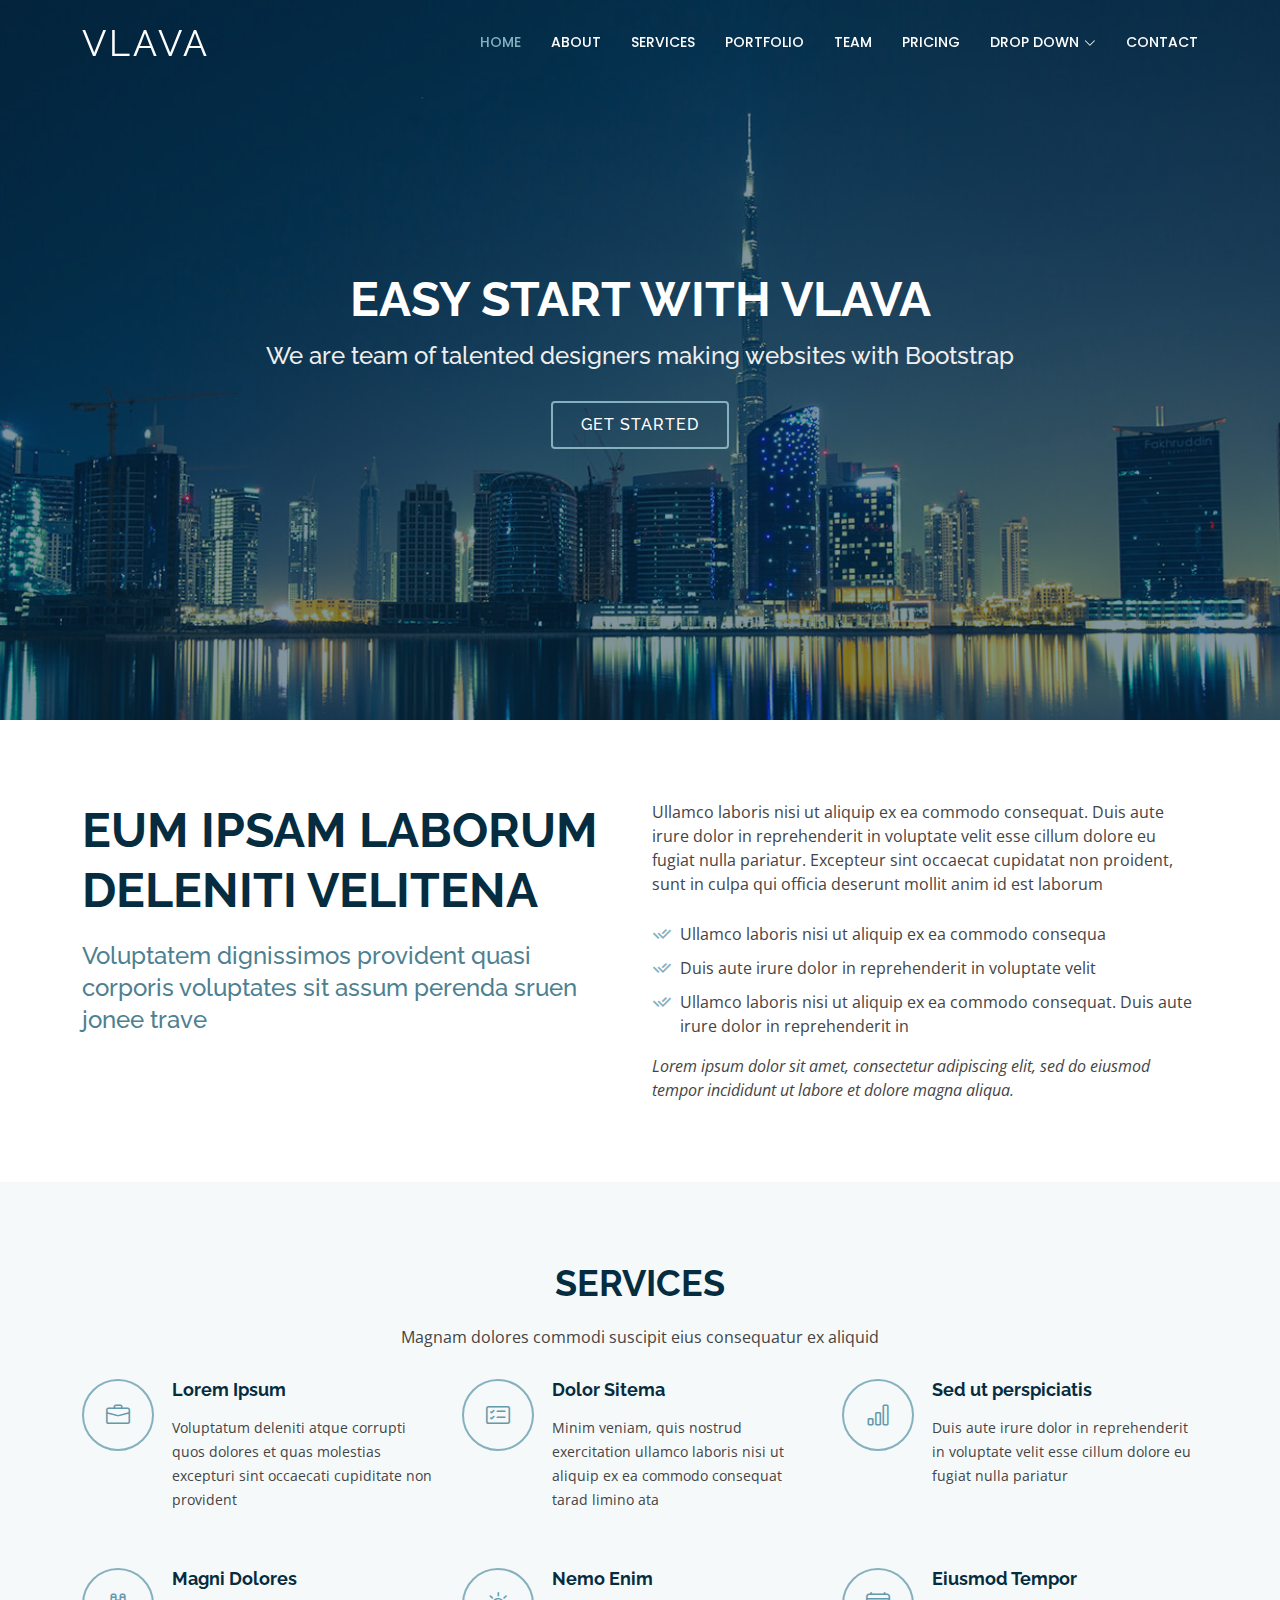
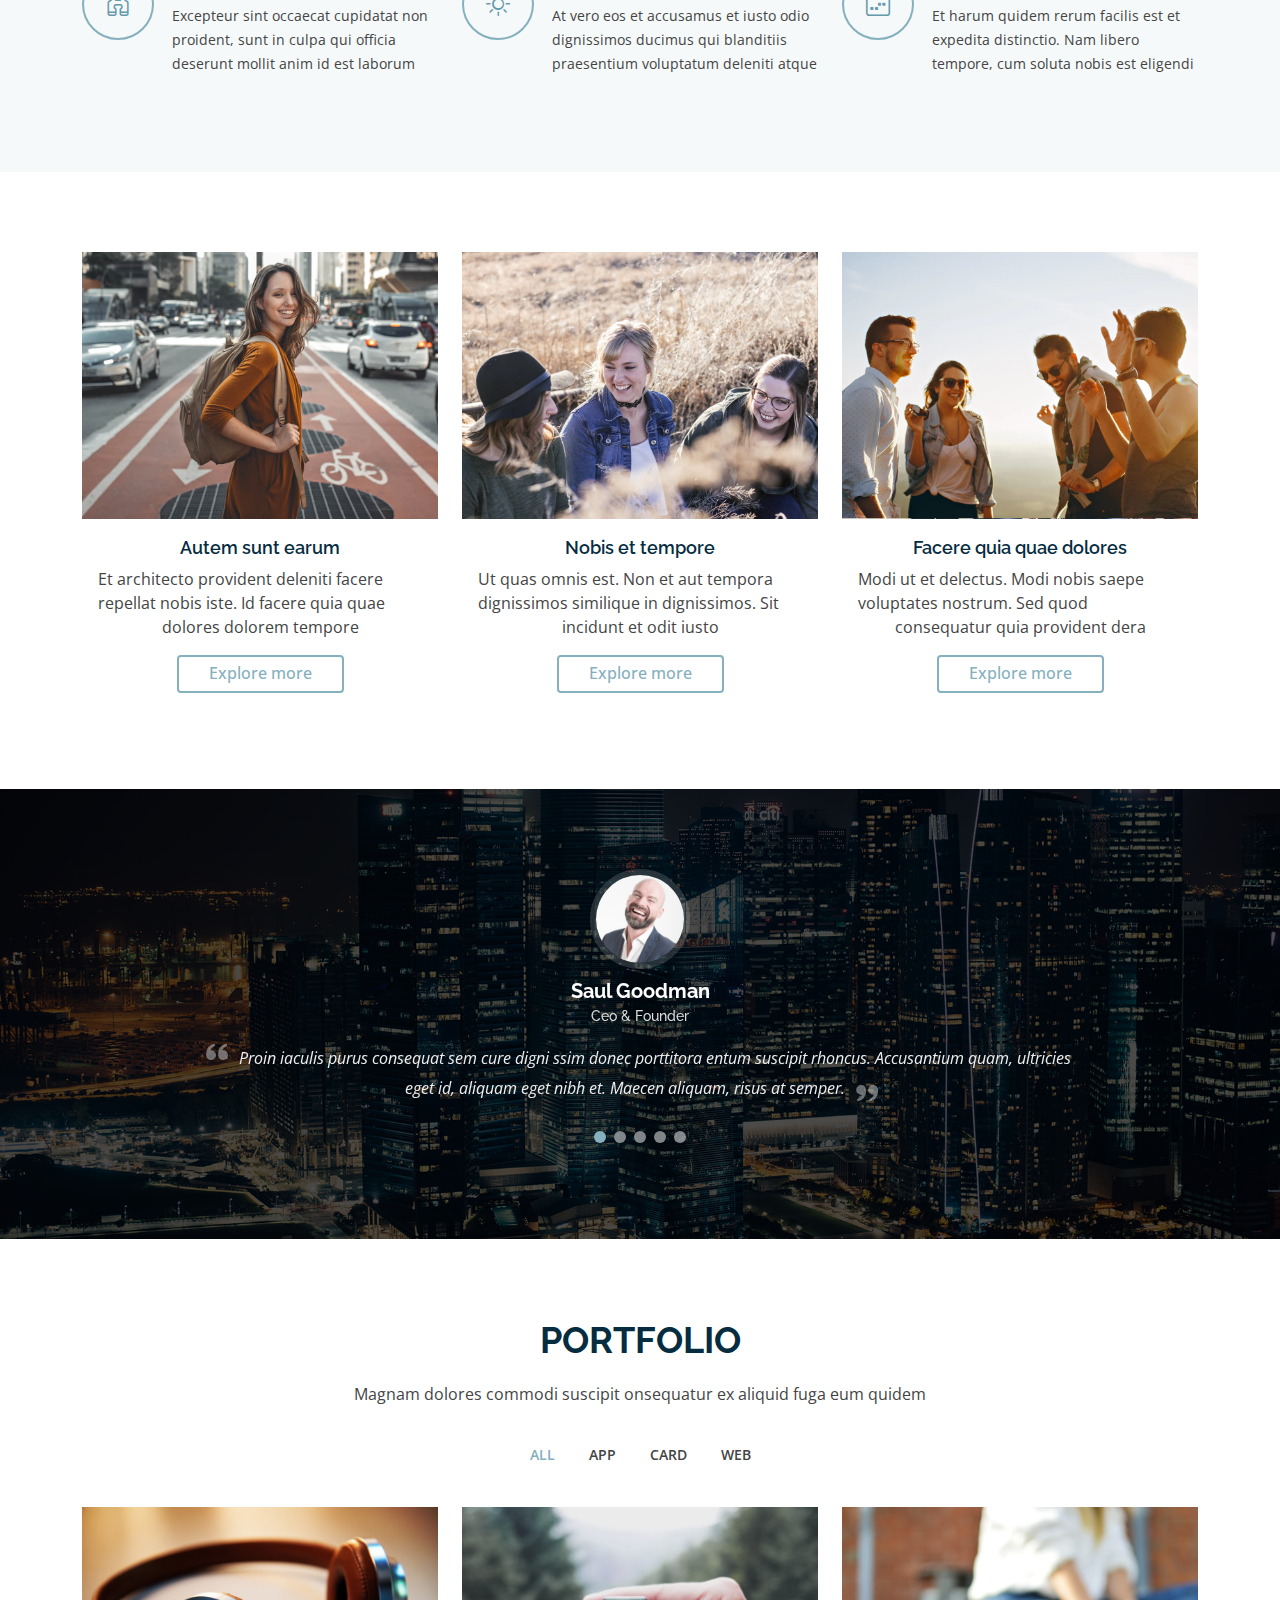
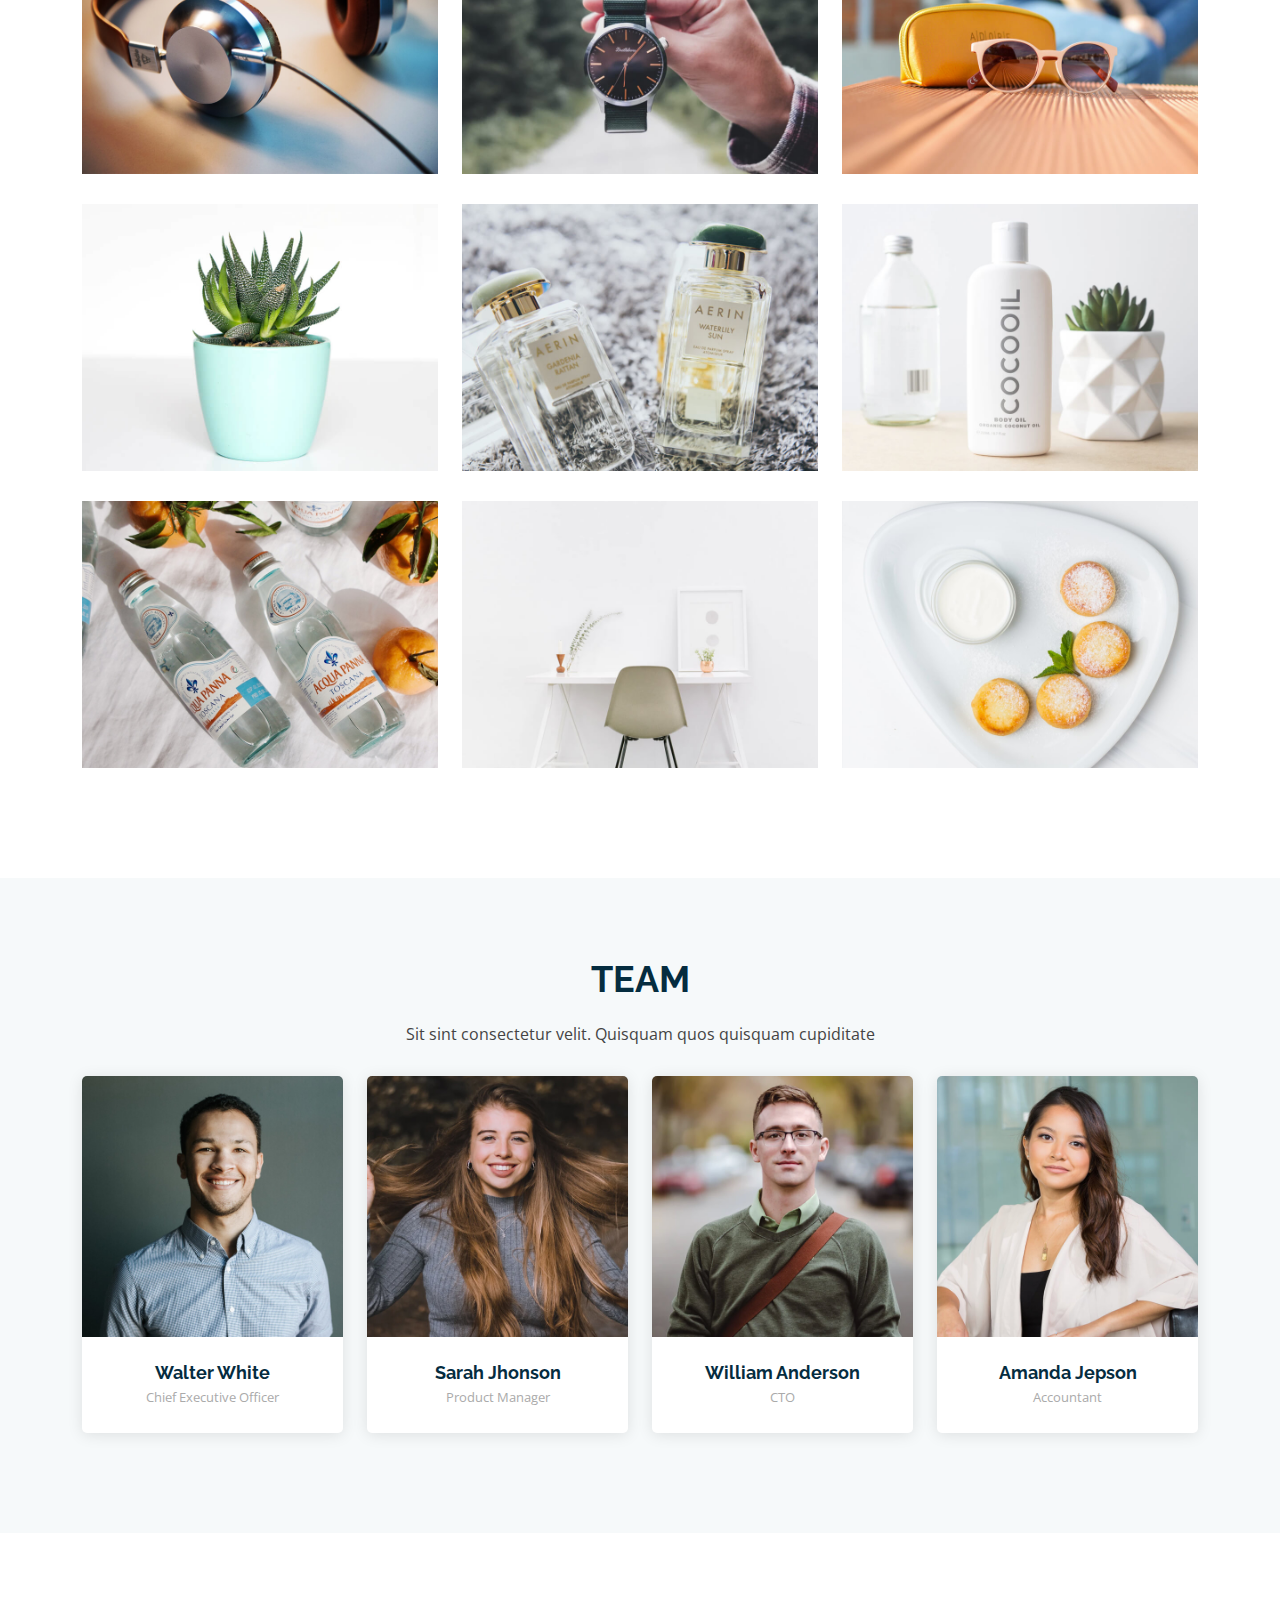
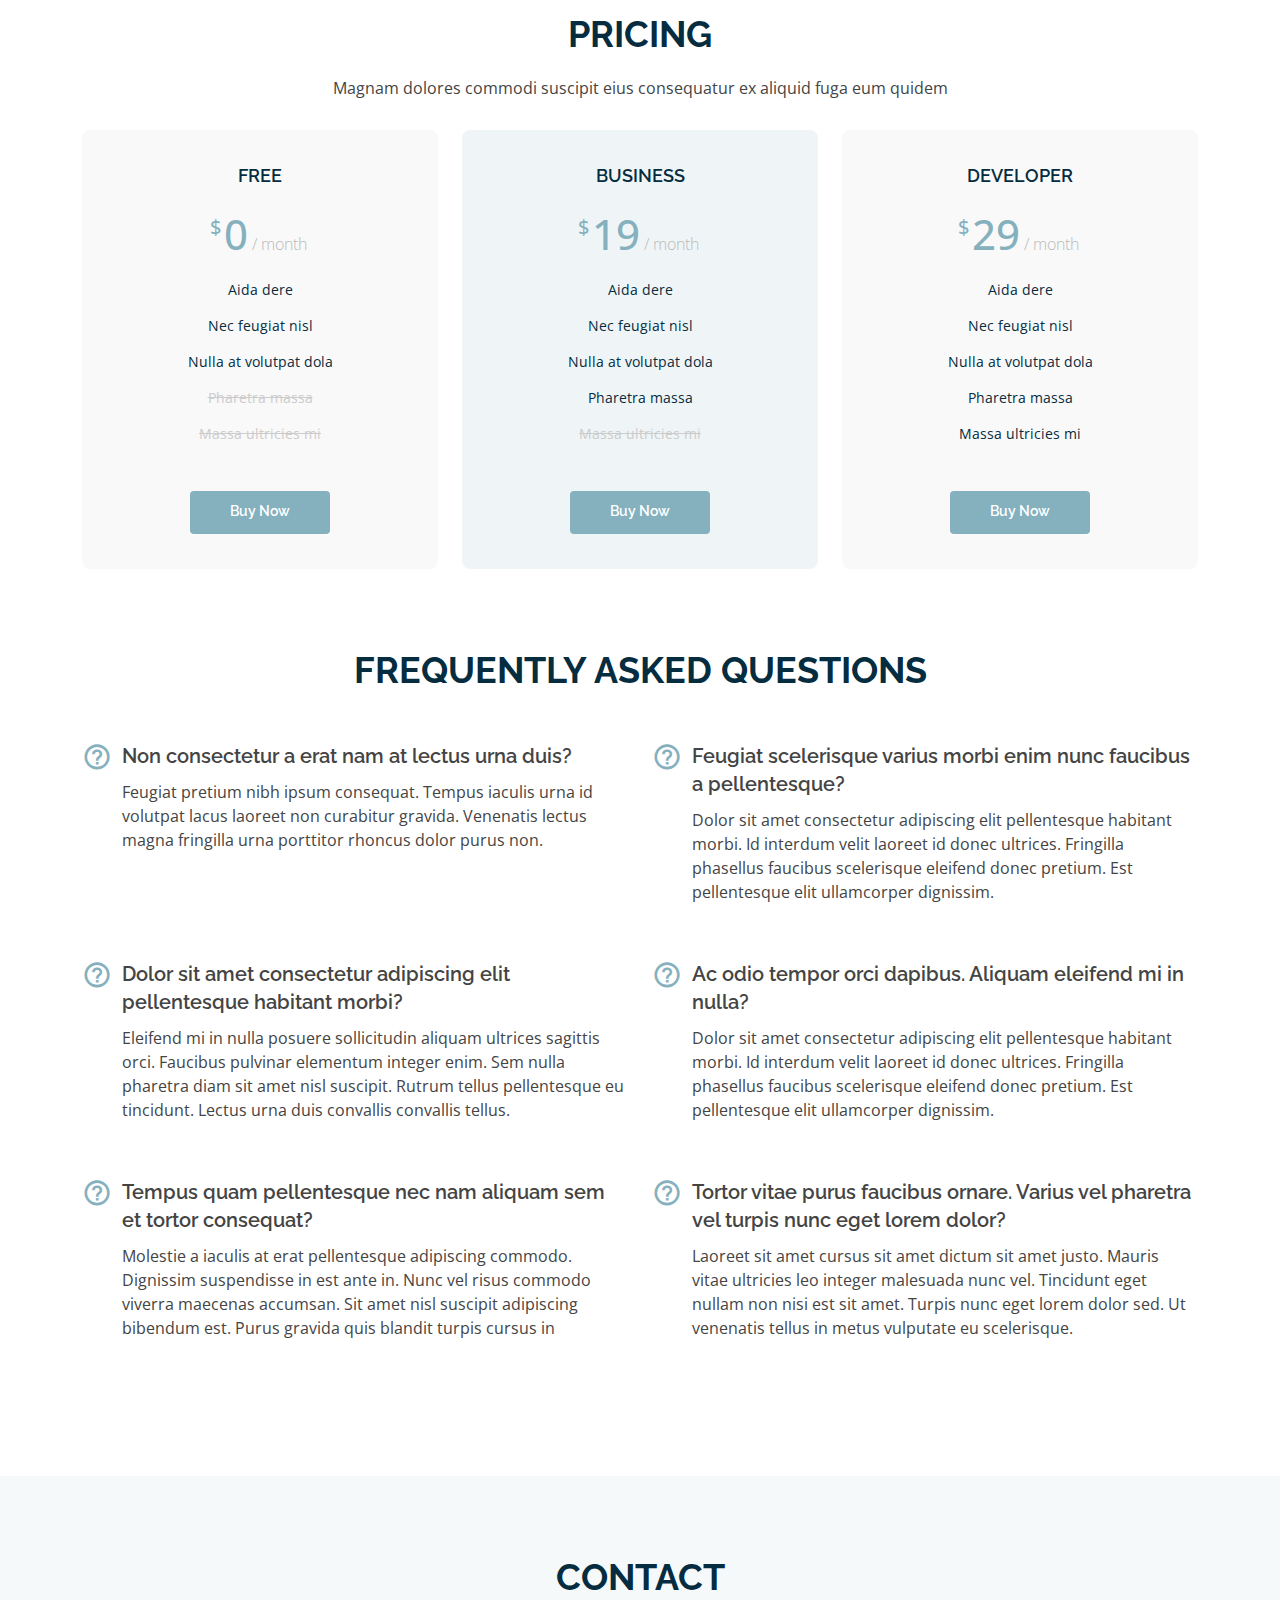
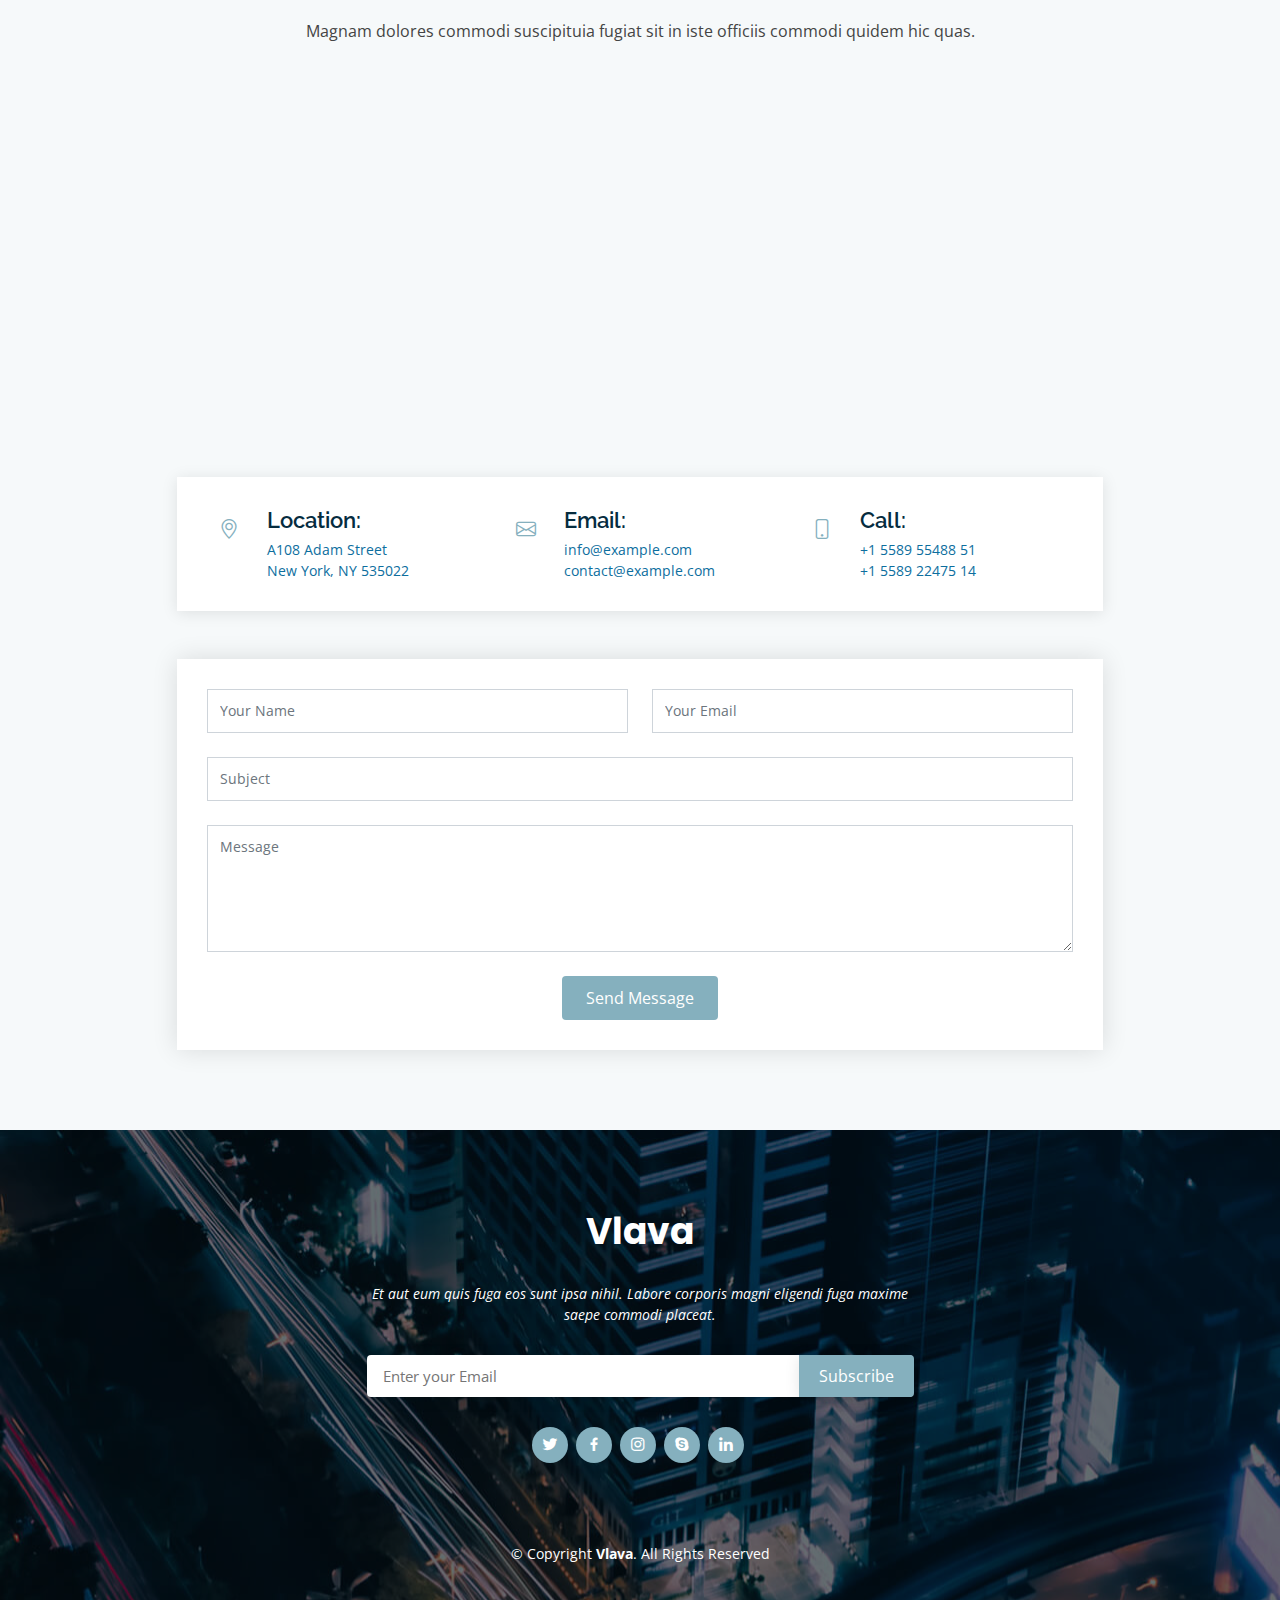
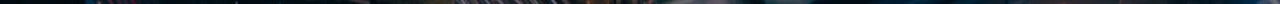
<file: index.html>
<!DOCTYPE html>
<html lang="en">

<head>
  <meta charset="utf-8">
  <meta content="width=device-width, initial-scale=1.0" name="viewport">

  <title>Vlava Bootstrap Template - Index</title>
  <meta content="" name="description">
  <meta content="" name="keywords">

  <!-- Favicons -->
  <link href="assets/img/favicon.png" rel="icon">
  <link href="assets/img/apple-touch-icon.png" rel="apple-touch-icon">

  <!-- Google Fonts -->
  <link href="https://fonts.googleapis.com/css?family=Open+Sans:300,300i,400,400i,600,600i,700,700i|Raleway:300,300i,400,400i,500,500i,600,600i,700,700i|Poppins:300,300i,400,400i,500,500i,600,600i,700,700i" rel="stylesheet">

  <!-- Vendor CSS Files -->
  <link href="assets/vendor/bootstrap/css/bootstrap.min.css" rel="stylesheet">
  <link href="assets/vendor/bootstrap-icons/bootstrap-icons.css" rel="stylesheet">
  <link href="assets/vendor/boxicons/css/boxicons.min.css" rel="stylesheet">
  <link href="assets/vendor/glightbox/css/glightbox.min.css" rel="stylesheet">
  <link href="assets/vendor/remixicon/remixicon.css" rel="stylesheet">
  <link href="assets/vendor/swiper/swiper-bundle.min.css" rel="stylesheet">

  <!-- Template Main CSS File -->
  <link href="assets/css/style.css" rel="stylesheet">

  <!-- =======================================================
  * Template Name: Vlava - v4.10.0
  * Template URL: https://bootstrapmade.com/vlava-free-bootstrap-one-page-template/
  * Author: BootstrapMade.com
  * License: https://bootstrapmade.com/license/
  ======================================================== -->
</head>

<body>

  <!-- ======= Header ======= -->
  <header id="header" class="fixed-top d-flex align-items-center header-transparent">
    <div class="container d-flex align-items-center justify-content-between">

      <div class="logo">
        <h1><a href="index.html">Vlava</a></h1>
        <!-- Uncomment below if you prefer to use an image logo -->
        <!-- <a href="index.html"><img src="assets/img/logo.png" alt="" class="img-fluid"></a>-->
      </div>

      <nav id="navbar" class="navbar">
        <ul>
          <li><a class="nav-link scrollto active" href="#hero">Home</a></li>
          <li><a class="nav-link scrollto" href="#about">About</a></li>
          <li><a class="nav-link scrollto" href="#services">Services</a></li>
          <li><a class="nav-link scrollto " href="#portfolio">Portfolio</a></li>
          <li><a class="nav-link scrollto" href="#team">Team</a></li>
          <li><a class="nav-link scrollto" href="#pricing">Pricing</a></li>
          <li class="dropdown"><a href="#"><span>Drop Down</span> <i class="bi bi-chevron-down"></i></a>
            <ul>
              <li><a href="#">Drop Down 1</a></li>
              <li class="dropdown"><a href="#"><span>Deep Drop Down</span> <i class="bi bi-chevron-right"></i></a>
                <ul>
                  <li><a href="#">Deep Drop Down 1</a></li>
                  <li><a href="#">Deep Drop Down 2</a></li>
                  <li><a href="#">Deep Drop Down 3</a></li>
                  <li><a href="#">Deep Drop Down 4</a></li>
                  <li><a href="#">Deep Drop Down 5</a></li>
                </ul>
              </li>
              <li><a href="#">Drop Down 2</a></li>
              <li><a href="#">Drop Down 3</a></li>
              <li><a href="#">Drop Down 4</a></li>
            </ul>
          </li>
          <li><a class="nav-link scrollto" href="#contact">Contact</a></li>
        </ul>
        <i class="bi bi-list mobile-nav-toggle"></i>
      </nav><!-- .navbar -->

    </div>
  </header><!-- End Header -->

  <!-- ======= Hero Section ======= -->
  <section id="hero">
    <div class="hero-container">
      <h1>Easy start with Vlava</h1>
      <h2>We are team of talented designers making websites with Bootstrap</h2>
      <a href="#about" class="btn-get-started scrollto">Get Started</a>
    </div>
  </section><!-- End Hero -->

  <main id="main">

    <!-- ======= About Section ======= -->
    <section id="about" class="about">
      <div class="container">

        <div class="row content">
          <div class="col-lg-6">
            <h2>Eum ipsam laborum deleniti velitena</h2>
            <h3>Voluptatem dignissimos provident quasi corporis voluptates sit assum perenda sruen jonee trave</h3>
          </div>
          <div class="col-lg-6 pt-4 pt-lg-0">
            <p>
              Ullamco laboris nisi ut aliquip ex ea commodo consequat. Duis aute irure dolor in reprehenderit in voluptate
              velit esse cillum dolore eu fugiat nulla pariatur. Excepteur sint occaecat cupidatat non proident, sunt in
              culpa qui officia deserunt mollit anim id est laborum
            </p>
            <ul>
              <li><i class="ri-check-double-line"></i> Ullamco laboris nisi ut aliquip ex ea commodo consequa</li>
              <li><i class="ri-check-double-line"></i> Duis aute irure dolor in reprehenderit in voluptate velit</li>
              <li><i class="ri-check-double-line"></i> Ullamco laboris nisi ut aliquip ex ea commodo consequat. Duis aute irure dolor in reprehenderit in</li>
            </ul>
            <p class="fst-italic">
              Lorem ipsum dolor sit amet, consectetur adipiscing elit, sed do eiusmod tempor incididunt ut labore et dolore
              magna aliqua.
            </p>
          </div>
        </div>

      </div>
    </section><!-- End About Section -->

    <!-- ======= Services Section ======= -->
    <section id="services" class="services section-bg">
      <div class="container">

        <div class="section-title">
          <h2>Services</h2>
          <p>Magnam dolores commodi suscipit eius consequatur ex aliquid</p>
        </div>

        <div class="row">
          <div class="col-lg-4 col-md-6 icon-box">
            <div class="icon"><i class="bi bi-briefcase"></i></div>
            <h4 class="title"><a href="">Lorem Ipsum</a></h4>
            <p class="description">Voluptatum deleniti atque corrupti quos dolores et quas molestias excepturi sint occaecati cupiditate non provident</p>
          </div>
          <div class="col-lg-4 col-md-6 icon-box">
            <div class="icon"><i class="bi bi-card-checklist"></i></div>
            <h4 class="title"><a href="">Dolor Sitema</a></h4>
            <p class="description">Minim veniam, quis nostrud exercitation ullamco laboris nisi ut aliquip ex ea commodo consequat tarad limino ata</p>
          </div>
          <div class="col-lg-4 col-md-6 icon-box">
            <div class="icon"><i class="bi bi-bar-chart"></i></div>
            <h4 class="title"><a href="">Sed ut perspiciatis</a></h4>
            <p class="description">Duis aute irure dolor in reprehenderit in voluptate velit esse cillum dolore eu fugiat nulla pariatur</p>
          </div>
          <div class="col-lg-4 col-md-6 icon-box">
            <div class="icon"><i class="bi bi-binoculars"></i></div>
            <h4 class="title"><a href="">Magni Dolores</a></h4>
            <p class="description">Excepteur sint occaecat cupidatat non proident, sunt in culpa qui officia deserunt mollit anim id est laborum</p>
          </div>
          <div class="col-lg-4 col-md-6 icon-box">
            <div class="icon"><i class="bi bi-brightness-high"></i></div>
            <h4 class="title"><a href="">Nemo Enim</a></h4>
            <p class="description">At vero eos et accusamus et iusto odio dignissimos ducimus qui blanditiis praesentium voluptatum deleniti atque</p>
          </div>
          <div class="col-lg-4 col-md-6 icon-box">
            <div class="icon"><i class="bi bi-calendar4-week"></i></div>
            <h4 class="title"><a href="">Eiusmod Tempor</a></h4>
            <p class="description">Et harum quidem rerum facilis est et expedita distinctio. Nam libero tempore, cum soluta nobis est eligendi</p>
          </div>
        </div>

      </div>
    </section><!-- End Services Section -->

    <!-- ======= Featured Section ======= -->
    <section id="featured" class="featured">
      <div class="container">

        <div class="row">
          <div class="col-lg-4 col-md-6 d-flex align-items-stretch mb-5 mb-lg-0">
            <div class="card">
              <img src="assets/img/featured-1.jpg" class="card-img-top" alt="...">
              <div class="card-body">
                <h5 class="card-title"><a href="">Autem sunt earum</a></h5>
                <p class="card-text">Et architecto provident deleniti facere repellat nobis iste. Id facere quia quae dolores dolorem tempore</p>
                <a href="#" class="btn">Explore more</a>
              </div>
            </div>
          </div>
          <div class="col-lg-4 col-md-6 d-flex align-items-stretch mb-5 mb-lg-0">
            <div class="card">
              <img src="assets/img/featured-2.jpg" class="card-img-top" alt="...">
              <div class="card-body">
                <h5 class="card-title"><a href="">Nobis et tempore</a></h5>
                <p class="card-text">Ut quas omnis est. Non et aut tempora dignissimos similique in dignissimos. Sit incidunt et odit iusto</p>
                <a href="#" class="btn">Explore more</a>
              </div>
            </div>
          </div>
          <div class="col-lg-4 col-md-6 d-flex align-items-stretch mb-5 mb-lg-0">
            <div class="card">
              <img src="assets/img/featured-3.jpg" class="card-img-top" alt="...">
              <div class="card-body">
                <h5 class="card-title"><a href="">Facere quia quae dolores</a></h5>
                <p class="card-text">Modi ut et delectus. Modi nobis saepe voluptates nostrum. Sed quod consequatur quia provident dera</p>
                <a href="#" class="btn">Explore more</a>
              </div>
            </div>
          </div>
        </div>

      </div>
    </section><!-- End Featured Section -->

    <!-- ======= Testimonials Section ======= -->
    <section id="testimonials" class="testimonials">
      <div class="container position-relative">

        <div class="testimonials-slider swiper" data-aos="fade-up" data-aos-delay="100">
          <div class="swiper-wrapper">

            <div class="swiper-slide">
              <div class="testimonial-item">
                <img src="assets/img/testimonials/testimonials-1.jpg" class="testimonial-img" alt="">
                <h3>Saul Goodman</h3>
                <h4>Ceo &amp; Founder</h4>
                <p>
                  <i class="bx bxs-quote-alt-left quote-icon-left"></i>
                  Proin iaculis purus consequat sem cure digni ssim donec porttitora entum suscipit rhoncus. Accusantium quam, ultricies eget id, aliquam eget nibh et. Maecen aliquam, risus at semper.
                  <i class="bx bxs-quote-alt-right quote-icon-right"></i>
                </p>
              </div>
            </div><!-- End testimonial item -->

            <div class="swiper-slide">
              <div class="testimonial-item">
                <img src="assets/img/testimonials/testimonials-2.jpg" class="testimonial-img" alt="">
                <h3>Sara Wilsson</h3>
                <h4>Designer</h4>
                <p>
                  <i class="bx bxs-quote-alt-left quote-icon-left"></i>
                  Export tempor illum tamen malis malis eram quae irure esse labore quem cillum quid cillum eram malis quorum velit fore eram velit sunt aliqua noster fugiat irure amet legam anim culpa.
                  <i class="bx bxs-quote-alt-right quote-icon-right"></i>
                </p>
              </div>
            </div><!-- End testimonial item -->

            <div class="swiper-slide">
              <div class="testimonial-item">
                <img src="assets/img/testimonials/testimonials-3.jpg" class="testimonial-img" alt="">
                <h3>Jena Karlis</h3>
                <h4>Store Owner</h4>
                <p>
                  <i class="bx bxs-quote-alt-left quote-icon-left"></i>
                  Enim nisi quem export duis labore cillum quae magna enim sint quorum nulla quem veniam duis minim tempor labore quem eram duis noster aute amet eram fore quis sint minim.
                  <i class="bx bxs-quote-alt-right quote-icon-right"></i>
                </p>
              </div>
            </div><!-- End testimonial item -->

            <div class="swiper-slide">
              <div class="testimonial-item">
                <img src="assets/img/testimonials/testimonials-4.jpg" class="testimonial-img" alt="">
                <h3>Matt Brandon</h3>
                <h4>Freelancer</h4>
                <p>
                  <i class="bx bxs-quote-alt-left quote-icon-left"></i>
                  Fugiat enim eram quae cillum dolore dolor amet nulla culpa multos export minim fugiat minim velit minim dolor enim duis veniam ipsum anim magna sunt elit fore quem dolore labore illum veniam.
                  <i class="bx bxs-quote-alt-right quote-icon-right"></i>
                </p>
              </div>
            </div><!-- End testimonial item -->

            <div class="swiper-slide">
              <div class="testimonial-item">
                <img src="assets/img/testimonials/testimonials-5.jpg" class="testimonial-img" alt="">
                <h3>John Larson</h3>
                <h4>Entrepreneur</h4>
                <p>
                  <i class="bx bxs-quote-alt-left quote-icon-left"></i>
                  Quis quorum aliqua sint quem legam fore sunt eram irure aliqua veniam tempor noster veniam enim culpa labore duis sunt culpa nulla illum cillum fugiat legam esse veniam culpa fore nisi cillum quid.
                  <i class="bx bxs-quote-alt-right quote-icon-right"></i>
                </p>
              </div>
            </div><!-- End testimonial item -->

          </div>
          <div class="swiper-pagination"></div>
        </div>

      </div>
    </section><!-- End Testimonials Section -->

    <!-- ======= Portfolio Section ======= -->
    <section id="portfolio" class="portfolio">
      <div class="container">

        <div class="section-title">
          <h2>Portfolio</h2>
          <p>Magnam dolores commodi suscipit onsequatur ex aliquid fuga eum quidem</p>
        </div>

        <div class="row">
          <div class="col-lg-12 d-flex justify-content-center">
            <ul id="portfolio-flters">
              <li data-filter="*" class="filter-active">All</li>
              <li data-filter=".filter-app">App</li>
              <li data-filter=".filter-card">Card</li>
              <li data-filter=".filter-web">Web</li>
            </ul>
          </div>
        </div>

        <div class="row portfolio-container">

          <div class="col-lg-4 col-md-6 portfolio-item filter-app">
            <img src="assets/img/portfolio/portfolio-1.jpg" class="img-fluid" alt="">
            <div class="portfolio-info">
              <h4>App 1</h4>
              <p>App</p>
              <a href="assets/img/portfolio/portfolio-1.jpg" data-gallery="portfolioGallery" class="portfolio-lightbox preview-link" title="App 1"><i class="bx bx-plus"></i></a>
              <a href="portfolio-details.html" class="details-link" title="More Details"><i class="bx bx-link"></i></a>
            </div>
          </div>

          <div class="col-lg-4 col-md-6 portfolio-item filter-web">
            <img src="assets/img/portfolio/portfolio-2.jpg" class="img-fluid" alt="">
            <div class="portfolio-info">
              <h4>Web 3</h4>
              <p>Web</p>
              <a href="assets/img/portfolio/portfolio-2.jpg" data-gallery="portfolioGallery" class="portfolio-lightbox preview-link" title="Web 3"><i class="bx bx-plus"></i></a>
              <a href="portfolio-details.html" class="details-link" title="More Details"><i class="bx bx-link"></i></a>
            </div>
          </div>

          <div class="col-lg-4 col-md-6 portfolio-item filter-app">
            <img src="assets/img/portfolio/portfolio-3.jpg" class="img-fluid" alt="">
            <div class="portfolio-info">
              <h4>App 2</h4>
              <p>App</p>
              <a href="assets/img/portfolio/portfolio-3.jpg" data-gallery="portfolioGallery" class="portfolio-lightbox preview-link" title="App 2"><i class="bx bx-plus"></i></a>
              <a href="portfolio-details.html" class="details-link" title="More Details"><i class="bx bx-link"></i></a>
            </div>
          </div>

          <div class="col-lg-4 col-md-6 portfolio-item filter-card">
            <img src="assets/img/portfolio/portfolio-4.jpg" class="img-fluid" alt="">
            <div class="portfolio-info">
              <h4>Card 2</h4>
              <p>Card</p>
              <a href="assets/img/portfolio/portfolio-4.jpg" data-gallery="portfolioGallery" class="portfolio-lightbox preview-link" title="Card 2"><i class="bx bx-plus"></i></a>
              <a href="portfolio-details.html" class="details-link" title="More Details"><i class="bx bx-link"></i></a>
            </div>
          </div>

          <div class="col-lg-4 col-md-6 portfolio-item filter-web">
            <img src="assets/img/portfolio/portfolio-5.jpg" class="img-fluid" alt="">
            <div class="portfolio-info">
              <h4>Web 2</h4>
              <p>Web</p>
              <a href="assets/img/portfolio/portfolio-5.jpg" data-gallery="portfolioGallery" class="portfolio-lightbox preview-link" title="Web 2"><i class="bx bx-plus"></i></a>
              <a href="portfolio-details.html" class="details-link" title="More Details"><i class="bx bx-link"></i></a>
            </div>
          </div>

          <div class="col-lg-4 col-md-6 portfolio-item filter-app">
            <img src="assets/img/portfolio/portfolio-6.jpg" class="img-fluid" alt="">
            <div class="portfolio-info">
              <h4>App 3</h4>
              <p>App</p>
              <a href="assets/img/portfolio/portfolio-6.jpg" data-gallery="portfolioGallery" class="portfolio-lightbox preview-link" title="App 3"><i class="bx bx-plus"></i></a>
              <a href="portfolio-details.html" class="details-link" title="More Details"><i class="bx bx-link"></i></a>
            </div>
          </div>

          <div class="col-lg-4 col-md-6 portfolio-item filter-card">
            <img src="assets/img/portfolio/portfolio-7.jpg" class="img-fluid" alt="">
            <div class="portfolio-info">
              <h4>Card 1</h4>
              <p>Card</p>
              <a href="assets/img/portfolio/portfolio-7.jpg" data-gallery="portfolioGallery" class="portfolio-lightbox preview-link" title="Card 1"><i class="bx bx-plus"></i></a>
              <a href="portfolio-details.html" class="details-link" title="More Details"><i class="bx bx-link"></i></a>
            </div>
          </div>

          <div class="col-lg-4 col-md-6 portfolio-item filter-card">
            <img src="assets/img/portfolio/portfolio-8.jpg" class="img-fluid" alt="">
            <div class="portfolio-info">
              <h4>Card 3</h4>
              <p>Card</p>
              <a href="assets/img/portfolio/portfolio-8.jpg" data-gallery="portfolioGallery" class="portfolio-lightbox preview-link" title="Card 3"><i class="bx bx-plus"></i></a>
              <a href="portfolio-details.html" class="details-link" title="More Details"><i class="bx bx-link"></i></a>
            </div>
          </div>

          <div class="col-lg-4 col-md-6 portfolio-item filter-web">
            <img src="assets/img/portfolio/portfolio-9.jpg" class="img-fluid" alt="">
            <div class="portfolio-info">
              <h4>Web 3</h4>
              <p>Web</p>
              <a href="assets/img/portfolio/portfolio-9.jpg" data-gallery="portfolioGallery" class="portfolio-lightbox preview-link" title="Web 3"><i class="bx bx-plus"></i></a>
              <a href="portfolio-details.html" class="details-link" title="More Details"><i class="bx bx-link"></i></a>
            </div>
          </div>

        </div>

      </div>
    </section><!-- End Portfolio Section -->

    <!-- ======= Team Section ======= -->
    <section id="team" class="team section-bg">
      <div class="container">

        <div class="section-title">
          <h2>Team</h2>
          <p>Sit sint consectetur velit. Quisquam quos quisquam cupiditate</p>
        </div>

        <div class="row">

          <div class="col-lg-3 col-md-6 d-flex align-items-stretch">
            <div class="member">
              <div class="member-img">
                <img src="assets/img/team/team-1.jpg" class="img-fluid" alt="">
                <div class="social">
                  <a href=""><i class="bi bi-twitter"></i></a>
                  <a href=""><i class="bi bi-facebook"></i></a>
                  <a href=""><i class="bi bi-instagram"></i></a>
                  <a href=""><i class="bi bi-linkedin"></i></a>
                </div>
              </div>
              <div class="member-info">
                <h4>Walter White</h4>
                <span>Chief Executive Officer</span>
              </div>
            </div>
          </div>

          <div class="col-lg-3 col-md-6 d-flex align-items-stretch">
            <div class="member">
              <div class="member-img">
                <img src="assets/img/team/team-2.jpg" class="img-fluid" alt="">
                <div class="social">
                  <a href=""><i class="bi bi-twitter"></i></a>
                  <a href=""><i class="bi bi-facebook"></i></a>
                  <a href=""><i class="bi bi-instagram"></i></a>
                  <a href=""><i class="bi bi-linkedin"></i></a>
                </div>
              </div>
              <div class="member-info">
                <h4>Sarah Jhonson</h4>
                <span>Product Manager</span>
              </div>
            </div>
          </div>

          <div class="col-lg-3 col-md-6 d-flex align-items-stretch">
            <div class="member">
              <div class="member-img">
                <img src="assets/img/team/team-3.jpg" class="img-fluid" alt="">
                <div class="social">
                  <a href=""><i class="bi bi-twitter"></i></a>
                  <a href=""><i class="bi bi-facebook"></i></a>
                  <a href=""><i class="bi bi-instagram"></i></a>
                  <a href=""><i class="bi bi-linkedin"></i></a>
                </div>
              </div>
              <div class="member-info">
                <h4>William Anderson</h4>
                <span>CTO</span>
              </div>
            </div>
          </div>

          <div class="col-lg-3 col-md-6 d-flex align-items-stretch">
            <div class="member">
              <div class="member-img">
                <img src="assets/img/team/team-4.jpg" class="img-fluid" alt="">
                <div class="social">
                  <a href=""><i class="bi bi-twitter"></i></a>
                  <a href=""><i class="bi bi-facebook"></i></a>
                  <a href=""><i class="bi bi-instagram"></i></a>
                  <a href=""><i class="bi bi-linkedin"></i></a>
                </div>
              </div>
              <div class="member-info">
                <h4>Amanda Jepson</h4>
                <span>Accountant</span>
              </div>
            </div>
          </div>

        </div>

      </div>
    </section><!-- End Team Section -->

    <!-- ======= Pricing Section ======= -->
    <section id="pricing" class="pricing">
      <div class="container">

        <div class="section-title">
          <h2>Pricing</h2>
          <p>Magnam dolores commodi suscipit eius consequatur ex aliquid fuga eum quidem</p>
        </div>

        <div class="row">

          <div class="col-lg-4 col-md-6">
            <div class="box">
              <h3>Free</h3>
              <h4><sup>$</sup>0<span> / month</span></h4>
              <ul>
                <li>Aida dere</li>
                <li>Nec feugiat nisl</li>
                <li>Nulla at volutpat dola</li>
                <li class="na">Pharetra massa</li>
                <li class="na">Massa ultricies mi</li>
              </ul>
              <div class="btn-wrap">
                <a href="#" class="btn-buy">Buy Now</a>
              </div>
            </div>
          </div>

          <div class="col-lg-4 col-md-6 mt-4 mt-md-0">
            <div class="box featured">
              <h3>Business</h3>
              <h4><sup>$</sup>19<span> / month</span></h4>
              <ul>
                <li>Aida dere</li>
                <li>Nec feugiat nisl</li>
                <li>Nulla at volutpat dola</li>
                <li>Pharetra massa</li>
                <li class="na">Massa ultricies mi</li>
              </ul>
              <div class="btn-wrap">
                <a href="#" class="btn-buy">Buy Now</a>
              </div>
            </div>
          </div>

          <div class="col-lg-4 col-md-6 mt-4 mt-lg-0">
            <div class="box">
              <h3>Developer</h3>
              <h4><sup>$</sup>29<span> / month</span></h4>
              <ul>
                <li>Aida dere</li>
                <li>Nec feugiat nisl</li>
                <li>Nulla at volutpat dola</li>
                <li>Pharetra massa</li>
                <li>Massa ultricies mi</li>
              </ul>
              <div class="btn-wrap">
                <a href="#" class="btn-buy">Buy Now</a>
              </div>
            </div>
          </div>

        </div>

      </div>
    </section><!-- End Pricing Section -->

    <!-- ======= Frequently Asked Questions Section ======= -->
    <section id="faq" class="faq">
      <div class="container">

        <div class="section-title">
          <h2>Frequently Asked Questions</h2>
        </div>

        <div class="row  d-flex align-items-stretch">

          <div class="col-lg-6 faq-item">
            <i class="bx bx-help-circle"></i>
            <h4>Non consectetur a erat nam at lectus urna duis?</h4>
            <p>
              Feugiat pretium nibh ipsum consequat. Tempus iaculis urna id volutpat lacus laoreet non curabitur gravida. Venenatis lectus magna fringilla urna porttitor rhoncus dolor purus non.
            </p>
          </div>

          <div class="col-lg-6 faq-item">
            <i class="bx bx-help-circle"></i>
            <h4>Feugiat scelerisque varius morbi enim nunc faucibus a pellentesque?</h4>
            <p>
              Dolor sit amet consectetur adipiscing elit pellentesque habitant morbi. Id interdum velit laoreet id donec ultrices. Fringilla phasellus faucibus scelerisque eleifend donec pretium. Est pellentesque elit ullamcorper dignissim.
            </p>
          </div>

          <div class="col-lg-6 faq-item">
            <i class="bx bx-help-circle"></i>
            <h4>Dolor sit amet consectetur adipiscing elit pellentesque habitant morbi?</h4>
            <p>
              Eleifend mi in nulla posuere sollicitudin aliquam ultrices sagittis orci. Faucibus pulvinar elementum integer enim. Sem nulla pharetra diam sit amet nisl suscipit. Rutrum tellus pellentesque eu tincidunt. Lectus urna duis convallis convallis tellus.
            </p>
          </div>

          <div class="col-lg-6 faq-item">
            <i class="bx bx-help-circle"></i>
            <h4>Ac odio tempor orci dapibus. Aliquam eleifend mi in nulla?</h4>
            <p>
              Dolor sit amet consectetur adipiscing elit pellentesque habitant morbi. Id interdum velit laoreet id donec ultrices. Fringilla phasellus faucibus scelerisque eleifend donec pretium. Est pellentesque elit ullamcorper dignissim.
            </p>
          </div>

          <div class="col-lg-6 faq-item">
            <i class="bx bx-help-circle"></i>
            <h4>Tempus quam pellentesque nec nam aliquam sem et tortor consequat?</h4>
            <p>
              Molestie a iaculis at erat pellentesque adipiscing commodo. Dignissim suspendisse in est ante in. Nunc vel risus commodo viverra maecenas accumsan. Sit amet nisl suscipit adipiscing bibendum est. Purus gravida quis blandit turpis cursus in
            </p>
          </div>

          <div class="col-lg-6 faq-item">
            <i class="bx bx-help-circle"></i>
            <h4>Tortor vitae purus faucibus ornare. Varius vel pharetra vel turpis nunc eget lorem dolor?</h4>
            <p>
              Laoreet sit amet cursus sit amet dictum sit amet justo. Mauris vitae ultricies leo integer malesuada nunc vel. Tincidunt eget nullam non nisi est sit amet. Turpis nunc eget lorem dolor sed. Ut venenatis tellus in metus vulputate eu scelerisque.
            </p>
          </div>

        </div>

      </div>
    </section><!-- End Frequently Asked Questions Section -->

    <!-- ======= Contact Section ======= -->
    <section id="contact" class="contact section-bg">
      <div class="container">

        <div class="section-title">
          <h2>Contact</h2>
          <p>Magnam dolores commodi suscipituia fugiat sit in iste officiis commodi quidem hic quas.</p>
        </div>
      </div>
      <div class="map">
        <iframe style="border:0; width: 100%; height: 350px;" src="https://www.google.com/maps/embed?pb=!1m14!1m8!1m3!1d12097.433213460943!2d-74.0062269!3d40.7101282!3m2!1i1024!2i768!4f13.1!3m3!1m2!1s0x0%3A0xb89d1fe6bc499443!2sDowntown+Conference+Center!5e0!3m2!1smk!2sbg!4v1539943755621" frameborder="0" allowfullscreen></iframe>
      </div>
      <div class="container">
        <div class="row mt-5 justify-content-center">

          <div class="col-lg-10">

            <div class="info-wrap">
              <div class="row">
                <div class="col-lg-4 info">
                  <i class="bi bi-geo-alt"></i>
                  <h4>Location:</h4>
                  <p>A108 Adam Street<br>New York, NY 535022</p>
                </div>

                <div class="col-lg-4 info mt-4 mt-lg-0">
                  <i class="bi bi-envelope"></i>
                  <h4>Email:</h4>
                  <p>info@example.com<br>contact@example.com</p>
                </div>

                <div class="col-lg-4 info mt-4 mt-lg-0">
                  <i class="bi bi-phone"></i>
                  <h4>Call:</h4>
                  <p>+1 5589 55488 51<br>+1 5589 22475 14</p>
                </div>
              </div>
            </div>

          </div>

        </div>

        <div class="row mt-5 justify-content-center">
          <div class="col-lg-10">
            <form action="forms/contact.php" method="post" role="form" class="php-email-form">
              <div class="row">
                <div class="col-md-6 form-group">
                  <input type="text" name="name" class="form-control" id="name" placeholder="Your Name" required>
                </div>
                <div class="col-md-6 form-group mt-3 mt-md-0">
                  <input type="email" class="form-control" name="email" id="email" placeholder="Your Email" required>
                </div>
              </div>
              <div class="form-group mt-3">
                <input type="text" class="form-control" name="subject" id="subject" placeholder="Subject" required>
              </div>
              <div class="form-group mt-3">
                <textarea class="form-control" name="message" rows="5" placeholder="Message" required></textarea>
              </div>
              <div class="my-3">
                <div class="loading">Loading</div>
                <div class="error-message"></div>
                <div class="sent-message">Your message has been sent. Thank you!</div>
              </div>
              <div class="text-center"><button type="submit">Send Message</button></div>
            </form>
          </div>

        </div>

      </div>
    </section><!-- End Contact Section -->

  </main><!-- End #main -->

  <!-- ======= Footer ======= -->
  <footer id="footer">

    <div class="footer-top">

      <div class="container">

        <div class="row  justify-content-center">
          <div class="col-lg-6">
            <h3>Vlava</h3>
            <p>Et aut eum quis fuga eos sunt ipsa nihil. Labore corporis magni eligendi fuga maxime saepe commodi placeat.</p>
          </div>
        </div>

        <div class="row footer-newsletter justify-content-center">
          <div class="col-lg-6">
            <form action="" method="post">
              <input type="email" name="email" placeholder="Enter your Email"><input type="submit" value="Subscribe">
            </form>
          </div>
        </div>

        <div class="social-links">
          <a href="#" class="twitter"><i class="bx bxl-twitter"></i></a>
          <a href="#" class="facebook"><i class="bx bxl-facebook"></i></a>
          <a href="#" class="instagram"><i class="bx bxl-instagram"></i></a>
          <a href="#" class="google-plus"><i class="bx bxl-skype"></i></a>
          <a href="#" class="linkedin"><i class="bx bxl-linkedin"></i></a>
        </div>

      </div>
    </div>

    <div class="container footer-bottom clearfix">
      <div class="copyright">
        &copy; Copyright <strong><span>Vlava</span></strong>. All Rights Reserved
      </div>
      
    </div>
  </footer><!-- End Footer -->

  <a href="#" class="back-to-top d-flex align-items-center justify-content-center"><i class="bi bi-arrow-up-short"></i></a>

  <!-- Vendor JS Files -->
  <script src="assets/vendor/bootstrap/js/bootstrap.bundle.min.js"></script>
  <script src="assets/vendor/glightbox/js/glightbox.min.js"></script>
  <script src="assets/vendor/isotope-layout/isotope.pkgd.min.js"></script>
  <script src="assets/vendor/swiper/swiper-bundle.min.js"></script>
  <script src="assets/vendor/php-email-form/validate.js"></script>

  <!-- Template Main JS File -->
  <script src="assets/js/main.js"></script>

</body>

</html>
</file>
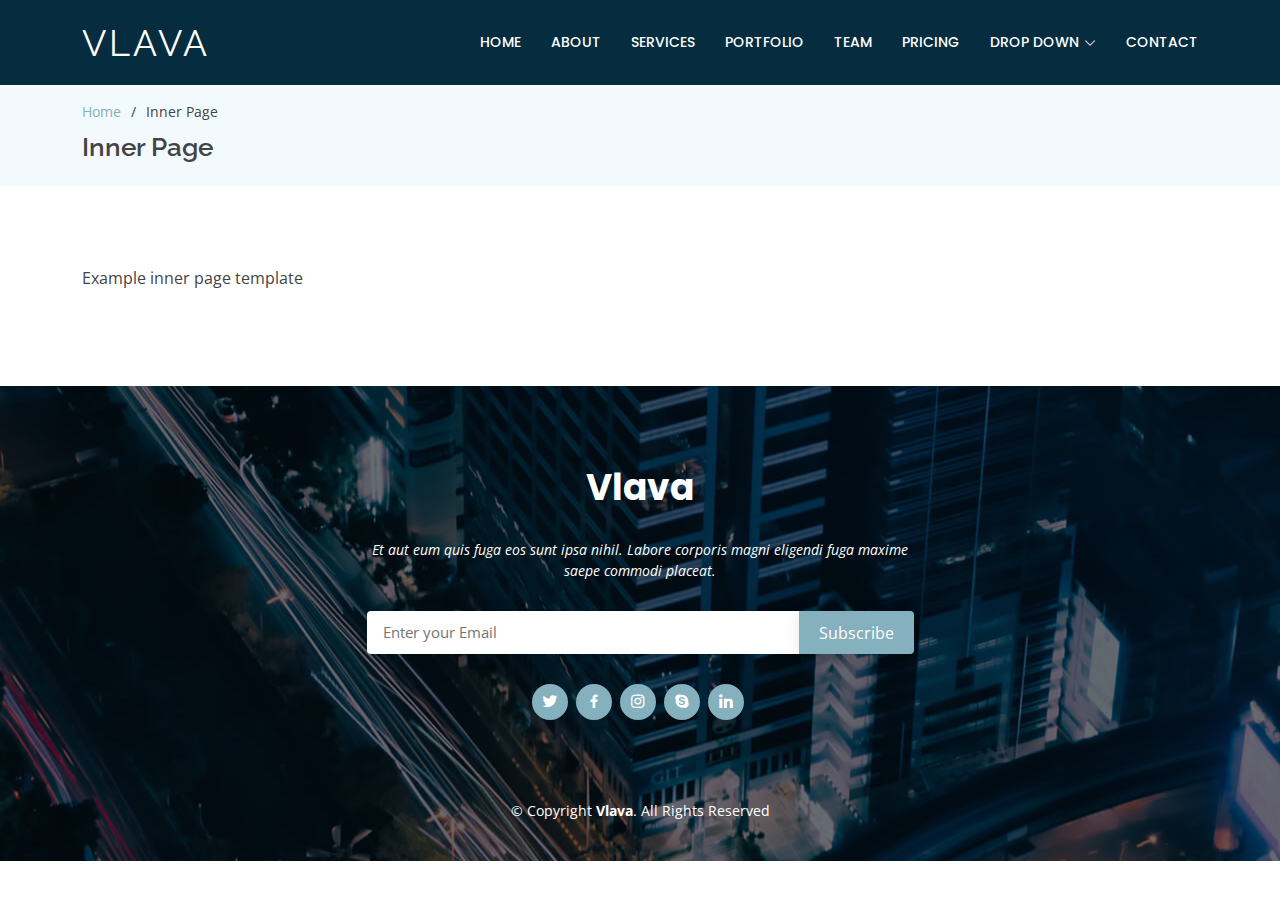
<file: inner-page.html>
<!DOCTYPE html>
<html lang="en">

<head>
  <meta charset="utf-8">
  <meta content="width=device-width, initial-scale=1.0" name="viewport">

  <title>Inner Page - Vlava Bootstrap Template</title>
  <meta content="" name="description">
  <meta content="" name="keywords">

  <!-- Favicons -->
  <link href="assets/img/favicon.png" rel="icon">
  <link href="assets/img/apple-touch-icon.png" rel="apple-touch-icon">

  <!-- Google Fonts -->
  <link href="https://fonts.googleapis.com/css?family=Open+Sans:300,300i,400,400i,600,600i,700,700i|Raleway:300,300i,400,400i,500,500i,600,600i,700,700i|Poppins:300,300i,400,400i,500,500i,600,600i,700,700i" rel="stylesheet">

  <!-- Vendor CSS Files -->
  <link href="assets/vendor/bootstrap/css/bootstrap.min.css" rel="stylesheet">
  <link href="assets/vendor/bootstrap-icons/bootstrap-icons.css" rel="stylesheet">
  <link href="assets/vendor/boxicons/css/boxicons.min.css" rel="stylesheet">
  <link href="assets/vendor/glightbox/css/glightbox.min.css" rel="stylesheet">
  <link href="assets/vendor/remixicon/remixicon.css" rel="stylesheet">
  <link href="assets/vendor/swiper/swiper-bundle.min.css" rel="stylesheet">

  <!-- Template Main CSS File -->
  <link href="assets/css/style.css" rel="stylesheet">

  <!-- =======================================================
  * Template Name: Vlava - v4.10.0
  * Template URL: https://bootstrapmade.com/vlava-free-bootstrap-one-page-template/
  * Author: BootstrapMade.com
  * License: https://bootstrapmade.com/license/
  ======================================================== -->
</head>

<body>

  <!-- ======= Header ======= -->
  <header id="header" class="fixed-top d-flex align-items-center ">
    <div class="container d-flex align-items-center justify-content-between">

      <div class="logo">
        <h1><a href="index.html">Vlava</a></h1>
        <!-- Uncomment below if you prefer to use an image logo -->
        <!-- <a href="index.html"><img src="assets/img/logo.png" alt="" class="img-fluid"></a>-->
      </div>

      <nav id="navbar" class="navbar">
        <ul>
          <li><a class="nav-link scrollto " href="#hero">Home</a></li>
          <li><a class="nav-link scrollto" href="#about">About</a></li>
          <li><a class="nav-link scrollto" href="#services">Services</a></li>
          <li><a class="nav-link scrollto " href="#portfolio">Portfolio</a></li>
          <li><a class="nav-link scrollto" href="#team">Team</a></li>
          <li><a class="nav-link scrollto" href="#pricing">Pricing</a></li>
          <li class="dropdown"><a href="#"><span>Drop Down</span> <i class="bi bi-chevron-down"></i></a>
            <ul>
              <li><a href="#">Drop Down 1</a></li>
              <li class="dropdown"><a href="#"><span>Deep Drop Down</span> <i class="bi bi-chevron-right"></i></a>
                <ul>
                  <li><a href="#">Deep Drop Down 1</a></li>
                  <li><a href="#">Deep Drop Down 2</a></li>
                  <li><a href="#">Deep Drop Down 3</a></li>
                  <li><a href="#">Deep Drop Down 4</a></li>
                  <li><a href="#">Deep Drop Down 5</a></li>
                </ul>
              </li>
              <li><a href="#">Drop Down 2</a></li>
              <li><a href="#">Drop Down 3</a></li>
              <li><a href="#">Drop Down 4</a></li>
            </ul>
          </li>
          <li><a class="nav-link scrollto" href="#contact">Contact</a></li>
        </ul>
        <i class="bi bi-list mobile-nav-toggle"></i>
      </nav><!-- .navbar -->

    </div>
  </header><!-- End Header -->

  <main id="main">

    <!-- ======= Breadcrumbs ======= -->
    <section id="breadcrumbs" class="breadcrumbs">
      <div class="container">

        <ol>
          <li><a href="index.html">Home</a></li>
          <li>Inner Page</li>
        </ol>
        <h2>Inner Page</h2>

      </div>
    </section><!-- End Breadcrumbs -->

    <section class="inner-page">
      <div class="container">
        <p>
          Example inner page template
        </p>
      </div>
    </section>

  </main><!-- End #main -->

  <!-- ======= Footer ======= -->
  <footer id="footer">

    <div class="footer-top">

      <div class="container">

        <div class="row  justify-content-center">
          <div class="col-lg-6">
            <h3>Vlava</h3>
            <p>Et aut eum quis fuga eos sunt ipsa nihil. Labore corporis magni eligendi fuga maxime saepe commodi placeat.</p>
          </div>
        </div>

        <div class="row footer-newsletter justify-content-center">
          <div class="col-lg-6">
            <form action="" method="post">
              <input type="email" name="email" placeholder="Enter your Email"><input type="submit" value="Subscribe">
            </form>
          </div>
        </div>

        <div class="social-links">
          <a href="#" class="twitter"><i class="bx bxl-twitter"></i></a>
          <a href="#" class="facebook"><i class="bx bxl-facebook"></i></a>
          <a href="#" class="instagram"><i class="bx bxl-instagram"></i></a>
          <a href="#" class="google-plus"><i class="bx bxl-skype"></i></a>
          <a href="#" class="linkedin"><i class="bx bxl-linkedin"></i></a>
        </div>

      </div>
    </div>

    <div class="container footer-bottom clearfix">
      <div class="copyright">
        &copy; Copyright <strong><span>Vlava</span></strong>. All Rights Reserved
      </div>
      
    </div>
  </footer><!-- End Footer -->

  <a href="#" class="back-to-top d-flex align-items-center justify-content-center"><i class="bi bi-arrow-up-short"></i></a>

  <!-- Vendor JS Files -->
  <script src="assets/vendor/bootstrap/js/bootstrap.bundle.min.js"></script>
  <script src="assets/vendor/glightbox/js/glightbox.min.js"></script>
  <script src="assets/vendor/isotope-layout/isotope.pkgd.min.js"></script>
  <script src="assets/vendor/swiper/swiper-bundle.min.js"></script>
  <script src="assets/vendor/php-email-form/validate.js"></script>

  <!-- Template Main JS File -->
  <script src="assets/js/main.js"></script>

</body>

</html>
</file>
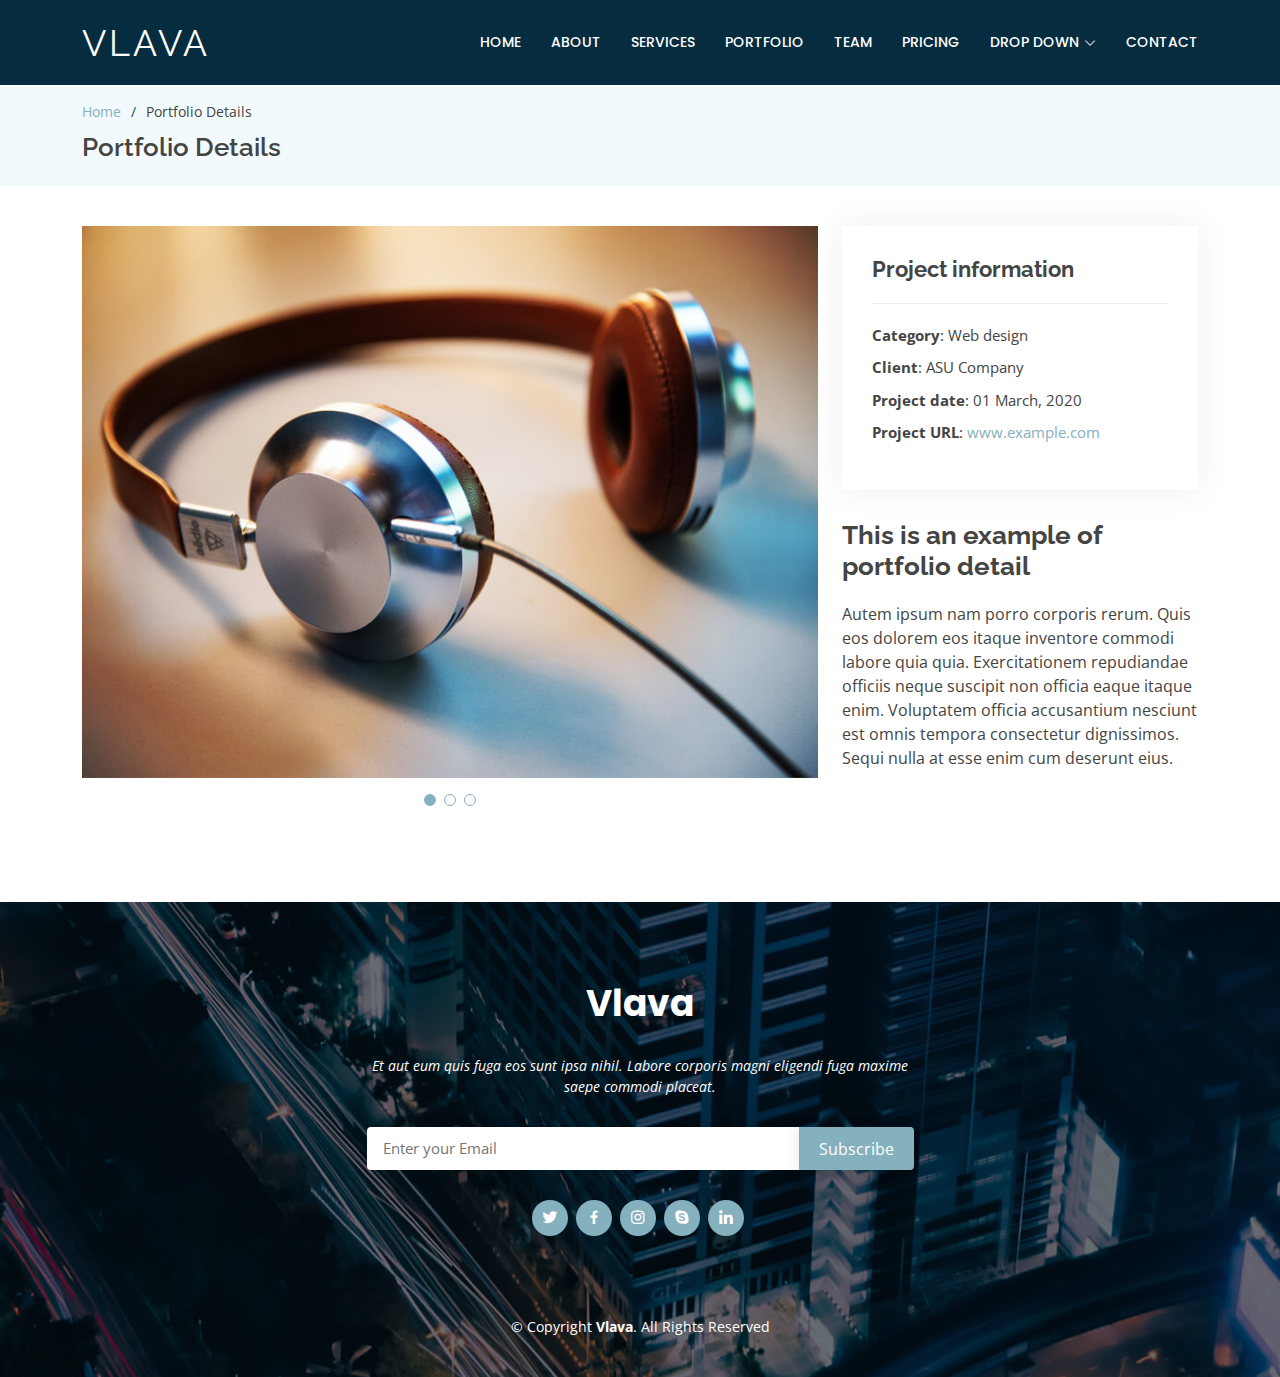
<file: portfolio-details.html>
<!DOCTYPE html>
<html lang="en">

<head>
  <meta charset="utf-8">
  <meta content="width=device-width, initial-scale=1.0" name="viewport">

  <title>Portfolio Details - Vlava Bootstrap Template</title>
  <meta content="" name="description">
  <meta content="" name="keywords">

  <!-- Favicons -->
  <link href="assets/img/favicon.png" rel="icon">
  <link href="assets/img/apple-touch-icon.png" rel="apple-touch-icon">

  <!-- Google Fonts -->
  <link href="https://fonts.googleapis.com/css?family=Open+Sans:300,300i,400,400i,600,600i,700,700i|Raleway:300,300i,400,400i,500,500i,600,600i,700,700i|Poppins:300,300i,400,400i,500,500i,600,600i,700,700i" rel="stylesheet">

  <!-- Vendor CSS Files -->
  <link href="assets/vendor/bootstrap/css/bootstrap.min.css" rel="stylesheet">
  <link href="assets/vendor/bootstrap-icons/bootstrap-icons.css" rel="stylesheet">
  <link href="assets/vendor/boxicons/css/boxicons.min.css" rel="stylesheet">
  <link href="assets/vendor/glightbox/css/glightbox.min.css" rel="stylesheet">
  <link href="assets/vendor/remixicon/remixicon.css" rel="stylesheet">
  <link href="assets/vendor/swiper/swiper-bundle.min.css" rel="stylesheet">

  <!-- Template Main CSS File -->
  <link href="assets/css/style.css" rel="stylesheet">

  <!-- =======================================================
  * Template Name: Vlava - v4.10.0
  * Template URL: https://bootstrapmade.com/vlava-free-bootstrap-one-page-template/
  * Author: BootstrapMade.com
  * License: https://bootstrapmade.com/license/
  ======================================================== -->
</head>

<body>

  <!-- ======= Header ======= -->
  <header id="header" class="fixed-top d-flex align-items-center ">
    <div class="container d-flex align-items-center justify-content-between">

      <div class="logo">
        <h1><a href="index.html">Vlava</a></h1>
        <!-- Uncomment below if you prefer to use an image logo -->
        <!-- <a href="index.html"><img src="assets/img/logo.png" alt="" class="img-fluid"></a>-->
      </div>

      <nav id="navbar" class="navbar">
        <ul>
          <li><a class="nav-link scrollto " href="#hero">Home</a></li>
          <li><a class="nav-link scrollto" href="#about">About</a></li>
          <li><a class="nav-link scrollto" href="#services">Services</a></li>
          <li><a class="nav-link scrollto " href="#portfolio">Portfolio</a></li>
          <li><a class="nav-link scrollto" href="#team">Team</a></li>
          <li><a class="nav-link scrollto" href="#pricing">Pricing</a></li>
          <li class="dropdown"><a href="#"><span>Drop Down</span> <i class="bi bi-chevron-down"></i></a>
            <ul>
              <li><a href="#">Drop Down 1</a></li>
              <li class="dropdown"><a href="#"><span>Deep Drop Down</span> <i class="bi bi-chevron-right"></i></a>
                <ul>
                  <li><a href="#">Deep Drop Down 1</a></li>
                  <li><a href="#">Deep Drop Down 2</a></li>
                  <li><a href="#">Deep Drop Down 3</a></li>
                  <li><a href="#">Deep Drop Down 4</a></li>
                  <li><a href="#">Deep Drop Down 5</a></li>
                </ul>
              </li>
              <li><a href="#">Drop Down 2</a></li>
              <li><a href="#">Drop Down 3</a></li>
              <li><a href="#">Drop Down 4</a></li>
            </ul>
          </li>
          <li><a class="nav-link scrollto" href="#contact">Contact</a></li>
        </ul>
        <i class="bi bi-list mobile-nav-toggle"></i>
      </nav><!-- .navbar -->

    </div>
  </header><!-- End Header -->

  <main id="main">

    <!-- ======= Breadcrumbs ======= -->
    <section id="breadcrumbs" class="breadcrumbs">
      <div class="container">

        <ol>
          <li><a href="index.html">Home</a></li>
          <li>Portfolio Details</li>
        </ol>
        <h2>Portfolio Details</h2>

      </div>
    </section><!-- End Breadcrumbs -->

    <!-- ======= Portfolio Details Section ======= -->
    <section id="portfolio-details" class="portfolio-details">
      <div class="container">

        <div class="row gy-4">

          <div class="col-lg-8">
            <div class="portfolio-details-slider swiper">
              <div class="swiper-wrapper align-items-center">

                <div class="swiper-slide">
                  <img src="assets/img/portfolio/portfolio-1.jpg" alt="">
                </div>

                <div class="swiper-slide">
                  <img src="assets/img/portfolio/portfolio-2.jpg" alt="">
                </div>

                <div class="swiper-slide">
                  <img src="assets/img/portfolio/portfolio-3.jpg" alt="">
                </div>

              </div>
              <div class="swiper-pagination"></div>
            </div>
          </div>

          <div class="col-lg-4">
            <div class="portfolio-info">
              <h3>Project information</h3>
              <ul>
                <li><strong>Category</strong>: Web design</li>
                <li><strong>Client</strong>: ASU Company</li>
                <li><strong>Project date</strong>: 01 March, 2020</li>
                <li><strong>Project URL</strong>: <a href="#">www.example.com</a></li>
              </ul>
            </div>
            <div class="portfolio-description">
              <h2>This is an example of portfolio detail</h2>
              <p>
                Autem ipsum nam porro corporis rerum. Quis eos dolorem eos itaque inventore commodi labore quia quia. Exercitationem repudiandae officiis neque suscipit non officia eaque itaque enim. Voluptatem officia accusantium nesciunt est omnis tempora consectetur dignissimos. Sequi nulla at esse enim cum deserunt eius.
              </p>
            </div>
          </div>

        </div>

      </div>
    </section><!-- End Portfolio Details Section -->

  </main><!-- End #main -->

  <!-- ======= Footer ======= -->
  <footer id="footer">

    <div class="footer-top">

      <div class="container">

        <div class="row  justify-content-center">
          <div class="col-lg-6">
            <h3>Vlava</h3>
            <p>Et aut eum quis fuga eos sunt ipsa nihil. Labore corporis magni eligendi fuga maxime saepe commodi placeat.</p>
          </div>
        </div>

        <div class="row footer-newsletter justify-content-center">
          <div class="col-lg-6">
            <form action="" method="post">
              <input type="email" name="email" placeholder="Enter your Email"><input type="submit" value="Subscribe">
            </form>
          </div>
        </div>

        <div class="social-links">
          <a href="#" class="twitter"><i class="bx bxl-twitter"></i></a>
          <a href="#" class="facebook"><i class="bx bxl-facebook"></i></a>
          <a href="#" class="instagram"><i class="bx bxl-instagram"></i></a>
          <a href="#" class="google-plus"><i class="bx bxl-skype"></i></a>
          <a href="#" class="linkedin"><i class="bx bxl-linkedin"></i></a>
        </div>

      </div>
    </div>

    <div class="container footer-bottom clearfix">
      <div class="copyright">
        &copy; Copyright <strong><span>Vlava</span></strong>. All Rights Reserved
      </div>
      
    </div>
  </footer><!-- End Footer -->

  <a href="#" class="back-to-top d-flex align-items-center justify-content-center"><i class="bi bi-arrow-up-short"></i></a>

  <!-- Vendor JS Files -->
  <script src="assets/vendor/bootstrap/js/bootstrap.bundle.min.js"></script>
  <script src="assets/vendor/glightbox/js/glightbox.min.js"></script>
  <script src="assets/vendor/isotope-layout/isotope.pkgd.min.js"></script>
  <script src="assets/vendor/swiper/swiper-bundle.min.js"></script>
  <script src="assets/vendor/php-email-form/validate.js"></script>

  <!-- Template Main JS File -->
  <script src="assets/js/main.js"></script>

</body>

</html>
</file>
<file: assets/css/style.css>
/**
* Template Name: Vlava - v4.10.0
* Template URL: https://bootstrapmade.com/vlava-free-bootstrap-one-page-template/
* Author: BootstrapMade.com
* License: https://bootstrapmade.com/license/
*/

/*--------------------------------------------------------------
# General
--------------------------------------------------------------*/
body {
  font-family: "Open Sans", sans-serif;
  color: #444444;
}

a {
  color: #85b0be;
  text-decoration: none;
}

a:hover {
  color: #a6c6d0;
  text-decoration: none;
}

h1,
h2,
h3,
h4,
h5,
h6 {
  font-family: "Raleway", sans-serif;
}

/*--------------------------------------------------------------
# Back to top button
--------------------------------------------------------------*/
.back-to-top {
  position: fixed;
  visibility: hidden;
  opacity: 0;
  right: 15px;
  bottom: 15px;
  z-index: 996;
  background: #85b0be;
  width: 40px;
  height: 40px;
  border-radius: 4px;
  transition: all 0.4s;
}

.back-to-top i {
  font-size: 28px;
  color: #fff;
  line-height: 0;
}

.back-to-top:hover {
  background: #a0c1cc;
  color: #fff;
}

.back-to-top.active {
  visibility: visible;
  opacity: 1;
}

/*--------------------------------------------------------------
# Header
--------------------------------------------------------------*/
#header {
  z-index: 997;
  transition: all 0.5s;
  background: #052c3f;
  padding: 22px 0;
}

#header.header-transparent {
  background: none;
}

#header.header-scrolled {
  background: rgba(5, 44, 63, 0.8);
  padding: 12px 0;
}

#header .logo h1 {
  font-size: 36px;
  margin: 0;
  padding: 0;
  line-height: 1;
  font-weight: 400;
  letter-spacing: 3px;
  text-transform: uppercase;
}

#header .logo h1 a,
#header .logo h1 a:hover {
  color: #fff;
  text-decoration: none;
}

#header .logo img {
  padding: 0;
  margin: 0;
  max-height: 40px;
}

@media (max-width: 768px) {
  #header .logo h1 {
    font-size: 28px;
  }
}

/*--------------------------------------------------------------
# Navigation Menu
--------------------------------------------------------------*/
/**
* Desktop Navigation 
*/
.navbar {
  padding: 0;
}

.navbar ul {
  margin: 0;
  padding: 0;
  display: flex;
  list-style: none;
  align-items: center;
}

.navbar li {
  position: relative;
}

.navbar a,
.navbar a:focus {
  display: flex;
  align-items: center;
  justify-content: space-between;
  padding: 10px 0 10px 30px;
  font-family: "Poppins", sans-serif;
  font-size: 14px;
  font-weight: 500;
  color: #fff;
  white-space: nowrap;
  text-transform: uppercase;
  transition: 0.3s;
}

.navbar a i,
.navbar a:focus i {
  font-size: 12px;
  line-height: 0;
  margin-left: 5px;
}

.navbar a:hover,
.navbar .active,
.navbar .active:focus,
.navbar li:hover>a {
  color: #85b0be;
}

.navbar .dropdown ul {
  display: block;
  position: absolute;
  left: 14px;
  top: calc(100% + 30px);
  margin: 0;
  padding: 10px 0;
  z-index: 99;
  opacity: 0;
  visibility: hidden;
  background: #fff;
  box-shadow: 0px 0px 30px rgba(127, 137, 161, 0.25);
  transition: 0.3s;
}

.navbar .dropdown ul li {
  min-width: 200px;
}

.navbar .dropdown ul a {
  padding: 10px 20px;
  font-size: 14px;
  text-transform: none;
  font-weight: 500;
  color: #3b626f;
}

.navbar .dropdown ul a i {
  font-size: 12px;
}

.navbar .dropdown ul a:hover,
.navbar .dropdown ul .active:hover,
.navbar .dropdown ul li:hover>a {
  color: #85b0be;
}

.navbar .dropdown:hover>ul {
  opacity: 1;
  top: 100%;
  visibility: visible;
}

.navbar .dropdown .dropdown ul {
  top: 0;
  left: calc(100% - 30px);
  visibility: hidden;
}

.navbar .dropdown .dropdown:hover>ul {
  opacity: 1;
  top: 0;
  left: 100%;
  visibility: visible;
}

@media (max-width: 1366px) {
  .navbar .dropdown .dropdown ul {
    left: -90%;
  }

  .navbar .dropdown .dropdown:hover>ul {
    left: -100%;
  }
}

/**
* Mobile Navigation 
*/
.mobile-nav-toggle {
  color: #fff;
  font-size: 28px;
  cursor: pointer;
  display: none;
  line-height: 0;
  transition: 0.5s;
}

@media (max-width: 991px) {
  .mobile-nav-toggle {
    display: block;
  }

  .navbar ul {
    display: none;
  }
}

.navbar-mobile {
  position: fixed;
  overflow: hidden;
  top: 0;
  right: 0;
  left: 0;
  bottom: 0;
  background: rgba(1, 11, 16, 0.9);
  transition: 0.3s;
  z-index: 999;
}

.navbar-mobile .mobile-nav-toggle {
  position: absolute;
  top: 15px;
  right: 15px;
}

.navbar-mobile ul {
  display: block;
  position: absolute;
  top: 55px;
  right: 15px;
  bottom: 15px;
  left: 15px;
  padding: 10px 0;
  background-color: #fff;
  overflow-y: auto;
  transition: 0.3s;
}

.navbar-mobile a,
.navbar-mobile a:focus {
  padding: 10px 20px;
  font-size: 15px;
  color: #052c3f;
}

.navbar-mobile a:hover,
.navbar-mobile .active,
.navbar-mobile li:hover>a {
  color: #85b0be;
}

.navbar-mobile .getstarted,
.navbar-mobile .getstarted:focus {
  margin: 15px;
}

.navbar-mobile .dropdown ul {
  position: static;
  display: none;
  margin: 10px 20px;
  padding: 10px 0;
  z-index: 99;
  opacity: 1;
  visibility: visible;
  background: #fff;
  box-shadow: 0px 0px 30px rgba(127, 137, 161, 0.25);
}

.navbar-mobile .dropdown ul li {
  min-width: 200px;
}

.navbar-mobile .dropdown ul a {
  padding: 10px 20px;
}

.navbar-mobile .dropdown ul a i {
  font-size: 12px;
}

.navbar-mobile .dropdown ul a:hover,
.navbar-mobile .dropdown ul .active:hover,
.navbar-mobile .dropdown ul li:hover>a {
  color: #85b0be;
}

.navbar-mobile .dropdown>.dropdown-active {
  display: block;
}

/*--------------------------------------------------------------
# Hero Section
--------------------------------------------------------------*/
#hero {
  width: 100%;
  height: 80vh;
  background: url("../img/hero-bg.jpg") top center;
  background-size: cover;
  position: relative;
}

#hero:before {
  content: "";
  background: rgba(5, 44, 63, 0.5);
  position: absolute;
  bottom: 0;
  top: 0;
  left: 0;
  right: 0;
}

#hero .hero-container {
  position: absolute;
  bottom: 0;
  top: 0;
  left: 0;
  right: 0;
  display: flex;
  justify-content: center;
  align-items: center;
  flex-direction: column;
  text-align: center;
  padding: 0 15px;
}

#hero h1 {
  margin: 0 0 15px 0;
  font-size: 48px;
  font-weight: 700;
  line-height: 56px;
  text-transform: uppercase;
  color: #fff;
}

#hero h2 {
  color: #eee;
  margin-bottom: 30px;
  font-size: 24px;
}

#hero .btn-get-started {
  font-family: "Raleway", sans-serif;
  text-transform: uppercase;
  font-weight: 500;
  font-size: 16px;
  letter-spacing: 1px;
  display: inline-block;
  padding: 10px 28px;
  border-radius: 4px;
  transition: 0.5s;
  border: 2px solid #85b0be;
  color: #fff;
}

#hero .btn-get-started:hover {
  background: #85b0be;
  border: 2px solid #85b0be;
}

@media (min-width: 1024px) {
  #hero {
    background-attachment: fixed;
  }
}

@media (max-width: 768px) {
  #hero h1 {
    font-size: 28px;
    line-height: 36px;
  }

  #hero h2 {
    font-size: 18px;
    line-height: 24px;
    margin-bottom: 30px;
  }
}

/*--------------------------------------------------------------
# Sections General
--------------------------------------------------------------*/
section {
  padding: 80px 0;
  overflow: hidden;
}

.section-bg {
  background-color: #f6f9fa;
}

.section-title {
  text-align: center;
  padding-bottom: 30px;
}

.section-title h2 {
  font-size: 36px;
  font-weight: 700;
  text-transform: uppercase;
  margin-bottom: 20px;
  padding-bottom: 0;
  color: #052c3f;
}

.section-title p {
  margin-bottom: 0;
}

/*--------------------------------------------------------------
# About
--------------------------------------------------------------*/
.about .content h2 {
  font-weight: 700;
  font-size: 48px;
  line-height: 60px;
  margin-bottom: 20px;
  text-transform: uppercase;
  color: #052c3f;
}

.about .content h3 {
  font-weight: 500;
  line-height: 32px;
  font-size: 24px;
  color: #4d8090;
}

.about .content ul {
  list-style: none;
  padding: 0;
}

.about .content ul li {
  padding: 10px 0 0 28px;
  position: relative;
}

.about .content ul i {
  left: 0;
  top: 7px;
  position: absolute;
  font-size: 20px;
  color: #85b0be;
}

.about .content p:last-child {
  margin-bottom: 0;
}

/*--------------------------------------------------------------
# Services
--------------------------------------------------------------*/
.services {
  padding-bottom: 40px;
}

.services .icon-box {
  margin-bottom: 40px;
}

.services .icon {
  float: left;
  display: flex;
  align-items: center;
  justify-content: center;
  width: 72px;
  height: 72px;
  border-radius: 50%;
  transition: 0.5s;
  border: 2px solid #85b0be;
}

.services .icon i {
  color: #649aac;
  font-size: 24px;
  line-height: 0;
}

.services .title {
  margin-left: 90px;
  font-weight: 700;
  margin-bottom: 15px;
  font-size: 18px;
}

.services .title a {
  color: #052c3f;
  transition: 0.3s;
}

.services .description {
  margin-left: 90px;
  line-height: 24px;
  font-size: 14px;
}

.services .icon-box:hover .icon {
  background: #85b0be;
}

.services .icon-box:hover .icon i {
  color: #fff;
}

.services .icon-box:hover .title a {
  color: #85b0be;
}

/*--------------------------------------------------------------
# Featured
--------------------------------------------------------------*/
.featured img {
  border-radius: 0;
}

.featured .card {
  border: 0;
  text-align: ceneter;
}

.featured .card-body {
  -moz-text-align-last: center;
  text-align-last: center;
}

.featured .card-title a {
  font-weight: 600;
  font-size: 18px;
  color: #052c3f;
}

.featured .btn {
  border-radius: 4px;
  padding: 4px 30px 6px 30px;
  border: 2px solid #85b0be;
  color: #85b0be;
  font-weight: 500;
}

.featured .btn:hover {
  background-color: #85b0be;
  color: #fff;
}

/*--------------------------------------------------------------
# Testimonials
--------------------------------------------------------------*/
.testimonials {
  padding: 80px 0;
  background: url("../img/testimonials-bg.jpg") no-repeat;
  background-position: center center;
  background-size: cover;
  position: relative;
}

.testimonials::before {
  content: "";
  position: absolute;
  left: 0;
  right: 0;
  top: 0;
  bottom: 0;
  background: rgba(0, 0, 0, 0.7);
}

.testimonials .section-header {
  margin-bottom: 40px;
}

.testimonials .testimonials-carousel,
.testimonials .testimonials-slider {
  overflow: hidden;
}

.testimonials .testimonial-item {
  text-align: center;
  color: #fff;
}

.testimonials .testimonial-item .testimonial-img {
  width: 100px;
  border-radius: 50%;
  border: 6px solid rgba(255, 255, 255, 0.15);
  margin: 0 auto;
}

.testimonials .testimonial-item h3 {
  font-size: 20px;
  font-weight: bold;
  margin: 10px 0 5px 0;
  color: #fff;
}

.testimonials .testimonial-item h4 {
  font-size: 14px;
  color: #ddd;
  margin: 0 0 15px 0;
}

.testimonials .testimonial-item .quote-icon-left,
.testimonials .testimonial-item .quote-icon-right {
  color: rgba(255, 255, 255, 0.4);
  font-size: 26px;
}

.testimonials .testimonial-item .quote-icon-left {
  display: inline-block;
  left: -5px;
  position: relative;
}

.testimonials .testimonial-item .quote-icon-right {
  display: inline-block;
  right: -5px;
  position: relative;
  top: 10px;
}

.testimonials .testimonial-item p {
  font-style: italic;
  margin: 0 auto 15px auto;
  color: #eee;
}

.testimonials .swiper-pagination {
  margin-top: 20px;
  position: relative;
}

.testimonials .swiper-pagination .swiper-pagination-bullet {
  width: 12px;
  height: 12px;
  background-color: rgba(255, 255, 255, 0.5);
  opacity: 1;
}

.testimonials .swiper-pagination .swiper-pagination-bullet-active {
  background-color: #85b0be;
}

@media (min-width: 992px) {
  .testimonials .testimonial-item p {
    width: 80%;
  }
}

/*--------------------------------------------------------------
# Portfolio
--------------------------------------------------------------*/
.portfolio #portfolio-flters {
  padding: 0;
  margin: 0 auto 25px auto;
  list-style: none;
  text-align: center;
  background: white;
  border-radius: 50px;
  padding: 2px 15px;
}

.portfolio #portfolio-flters li {
  cursor: pointer;
  display: inline-block;
  padding: 10px 15px 8px 15px;
  font-size: 14px;
  font-weight: 600;
  line-height: 1;
  text-transform: uppercase;
  color: #444444;
  margin-bottom: 10px;
  transition: all 0.3s ease-in-out;
}

.portfolio #portfolio-flters li:hover,
.portfolio #portfolio-flters li.filter-active {
  color: #85b0be;
}

.portfolio #portfolio-flters li:last-child {
  margin-right: 0;
}

.portfolio .portfolio-item {
  margin-bottom: 30px;
}

.portfolio .portfolio-item .portfolio-info {
  opacity: 0;
  position: absolute;
  left: 30px;
  right: 30px;
  bottom: 0;
  z-index: 3;
  transition: all ease-in-out 0.3s;
  background: rgba(255, 255, 255, 0.9);
  padding: 15px;
}

.portfolio .portfolio-item .portfolio-info h4 {
  font-size: 18px;
  color: #fff;
  font-weight: 600;
  color: #052c3f;
}

.portfolio .portfolio-item .portfolio-info p {
  color: #0d6e9e;
  font-size: 14px;
  margin-bottom: 0;
}

.portfolio .portfolio-item .portfolio-info .preview-link,
.portfolio .portfolio-item .portfolio-info .details-link {
  position: absolute;
  right: 40px;
  font-size: 24px;
  top: calc(50% - 18px);
  color: #094d6e;
}

.portfolio .portfolio-item .portfolio-info .preview-link:hover,
.portfolio .portfolio-item .portfolio-info .details-link:hover {
  color: #85b0be;
}

.portfolio .portfolio-item .portfolio-info .details-link {
  right: 10px;
}

.portfolio .portfolio-item .portfolio-links {
  opacity: 0;
  left: 0;
  right: 0;
  text-align: center;
  z-index: 3;
  position: absolute;
  transition: all ease-in-out 0.3s;
}

.portfolio .portfolio-item .portfolio-links a {
  color: #fff;
  margin: 0 2px;
  font-size: 28px;
  display: inline-block;
  transition: 0.3s;
}

.portfolio .portfolio-item .portfolio-links a:hover {
  color: #c8dbe1;
}

.portfolio .portfolio-item:hover .portfolio-info {
  opacity: 1;
  bottom: 20px;
}

/*--------------------------------------------------------------
# Portfolio Details
--------------------------------------------------------------*/
.portfolio-details {
  padding-top: 40px;
}

.portfolio-details .portfolio-details-slider img {
  width: 100%;
}

.portfolio-details .portfolio-details-slider .swiper-pagination {
  margin-top: 20px;
  position: relative;
}

.portfolio-details .portfolio-details-slider .swiper-pagination .swiper-pagination-bullet {
  width: 12px;
  height: 12px;
  background-color: #fff;
  opacity: 1;
  border: 1px solid #85b0be;
}

.portfolio-details .portfolio-details-slider .swiper-pagination .swiper-pagination-bullet-active {
  background-color: #85b0be;
}

.portfolio-details .portfolio-info {
  padding: 30px;
  box-shadow: 0px 0 30px rgba(5, 44, 63, 0.08);
}

.portfolio-details .portfolio-info h3 {
  font-size: 22px;
  font-weight: 700;
  margin-bottom: 20px;
  padding-bottom: 20px;
  border-bottom: 1px solid #eee;
}

.portfolio-details .portfolio-info ul {
  list-style: none;
  padding: 0;
  font-size: 15px;
}

.portfolio-details .portfolio-info ul li+li {
  margin-top: 10px;
}

.portfolio-details .portfolio-description {
  padding-top: 30px;
}

.portfolio-details .portfolio-description h2 {
  font-size: 26px;
  font-weight: 700;
  margin-bottom: 20px;
}

.portfolio-details .portfolio-description p {
  padding: 0;
}

/*--------------------------------------------------------------
# Team
--------------------------------------------------------------*/
.team .member {
  margin-bottom: 20px;
  overflow: hidden;
  text-align: center;
  border-radius: 5px;
  background: #fff;
  box-shadow: 0px 2px 15px rgba(0, 0, 0, 0.1);
}

.team .member .member-img {
  position: relative;
  overflow: hidden;
}

.team .member .social {
  position: absolute;
  left: 0;
  bottom: 0;
  right: 0;
  height: 40px;
  opacity: 0;
  transition: ease-in-out 0.3s;
  background: rgba(255, 255, 255, 0.85);
  display: flex;
  align-items: center;
  justify-content: center;
}

.team .member .social a {
  transition: color 0.3s;
  color: #052c3f;
  margin: 0 10px;
  display: inline-flex;
  align-items: center;
  justify-content: center;
}

.team .member .social a:hover {
  color: #85b0be;
}

.team .member .social i {
  font-size: 18px;
  line-height: 0;
}

.team .member .member-info {
  padding: 25px 15px;
}

.team .member .member-info h4 {
  font-weight: 700;
  margin-bottom: 5px;
  font-size: 18px;
  color: #052c3f;
}

.team .member .member-info span {
  display: block;
  font-size: 13px;
  font-weight: 400;
  color: #aaaaaa;
}

.team .member .member-info p {
  font-style: italic;
  font-size: 14px;
  line-height: 26px;
  color: #777777;
}

.team .member:hover .social {
  opacity: 1;
}

/*--------------------------------------------------------------
# Pricing
--------------------------------------------------------------*/
.pricing .box {
  padding: 20px;
  background: #f9f9f9;
  text-align: center;
  border-radius: 8px;
  position: relative;
  overflow: hidden;
}

.pricing .box h3 {
  font-weight: 400;
  padding: 15px;
  font-size: 18px;
  text-transform: uppercase;
  font-weight: 600;
  color: #052c3f;
}

.pricing .box h4 {
  font-size: 42px;
  color: #85b0be;
  font-weight: 500;
  font-family: "Open Sans", sans-serif;
  margin-bottom: 20px;
}

.pricing .box h4 sup {
  font-size: 20px;
  top: -15px;
  left: -3px;
}

.pricing .box h4 span {
  color: #bababa;
  font-size: 16px;
  font-weight: 300;
}

.pricing .box ul {
  padding: 0;
  list-style: none;
  color: #052c3f;
  text-align: center;
  line-height: 20px;
  font-size: 14px;
}

.pricing .box ul li {
  padding-bottom: 16px;
}

.pricing .box ul i {
  color: #85b0be;
  font-size: 18px;
  padding-right: 4px;
}

.pricing .box ul .na {
  color: #ccc;
  text-decoration: line-through;
}

.pricing .box .btn-wrap {
  padding: 15px;
  text-align: center;
}

.pricing .box .btn-buy {
  background: #85b0be;
  display: inline-block;
  padding: 10px 40px 12px 40px;
  border-radius: 4px;
  color: #fff;
  transition: none;
  font-size: 14px;
  font-weight: 400;
  font-family: "Raleway", sans-serif;
  font-weight: 600;
  transition: 0.3s;
}

.pricing .box .btn-buy:hover {
  background: #a6c6d0;
}

.pricing .featured {
  background: #eff5f7;
  box-shadow: none;
}

/*--------------------------------------------------------------
# Frequently Asked Questions
--------------------------------------------------------------*/
.faq {
  padding-top: 0;
}

.faq .faq-item {
  margin-bottom: 40px;
}

.faq .faq-item i {
  color: #85b0be;
  font-size: 30px;
  float: left;
  line-height: 1;
  padding: 0;
  margin: 0;
}

.faq .faq-item h4 {
  font-size: 20px;
  line-height: 28px;
  font-weight: 600;
  margin: 0 0 10px 40px;
}

.faq .faq-item p {
  margin-left: 40px;
}

/*--------------------------------------------------------------
# Contact
--------------------------------------------------------------*/
.contact .info-wrap {
  box-shadow: 0px 2px 15px rgba(0, 0, 0, 0.1);
  padding: 30px;
  background: #fff;
}

.contact .info i {
  font-size: 20px;
  color: #85b0be;
  float: left;
  width: 44px;
  height: 44px;
  background: white;
  display: flex;
  justify-content: center;
  align-items: center;
  border-radius: 50px;
  transition: all 0.3s ease-in-out;
}

.contact .info h4 {
  padding: 0 0 0 60px;
  font-size: 22px;
  font-weight: 600;
  margin-bottom: 5px;
  color: #052c3f;
}

.contact .info p {
  padding: 0 0 0 60px;
  margin-bottom: 0;
  font-size: 14px;
  color: #0d6e9e;
}

.contact .info:hover i {
  background: #85b0be;
  color: #fff;
}

.contact .php-email-form {
  width: 100%;
  box-shadow: 0 0 24px 0 rgba(0, 0, 0, 0.12);
  padding: 30px;
  background: #fff;
}

.contact .php-email-form .form-group {
  padding-bottom: 8px;
}

.contact .php-email-form .validate {
  display: none;
  color: red;
  margin: 0 0 15px 0;
  font-weight: 400;
  font-size: 13px;
}

.contact .php-email-form .error-message {
  display: none;
  color: #fff;
  background: #ed3c0d;
  text-align: left;
  padding: 15px;
  font-weight: 600;
}

.contact .php-email-form .error-message br+br {
  margin-top: 25px;
}

.contact .php-email-form .sent-message {
  display: none;
  color: #fff;
  background: #18d26e;
  text-align: center;
  padding: 15px;
  font-weight: 600;
}

.contact .php-email-form .loading {
  display: none;
  background: #fff;
  text-align: center;
  padding: 15px;
}

.contact .php-email-form .loading:before {
  content: "";
  display: inline-block;
  border-radius: 50%;
  width: 24px;
  height: 24px;
  margin: 0 10px -6px 0;
  border: 3px solid #18d26e;
  border-top-color: #eee;
  -webkit-animation: animate-loading 1s linear infinite;
  animation: animate-loading 1s linear infinite;
}

.contact .php-email-form input,
.contact .php-email-form textarea {
  border-radius: 0;
  box-shadow: none;
  font-size: 14px;
}

.contact .php-email-form input:focus,
.contact .php-email-form textarea:focus {
  border-color: #85b0be;
}

.contact .php-email-form input {
  height: 44px;
}

.contact .php-email-form textarea {
  padding: 10px 12px;
}

.contact .php-email-form button[type=submit] {
  background: #85b0be;
  border: 0;
  padding: 10px 24px;
  color: #fff;
  transition: 0.4s;
  border-radius: 4px;
}

.contact .php-email-form button[type=submit]:hover {
  background: #6a9fb0;
}

@-webkit-keyframes animate-loading {
  0% {
    transform: rotate(0deg);
  }

  100% {
    transform: rotate(360deg);
  }
}

@keyframes animate-loading {
  0% {
    transform: rotate(0deg);
  }

  100% {
    transform: rotate(360deg);
  }
}

/*--------------------------------------------------------------
# Breadcrumbs
--------------------------------------------------------------*/
.breadcrumbs {
  margin-top: 86px;
  padding: 15px 0;
  min-height: 40px;
  background: #f2fafe;
}

@media (max-width: 992px) {
  .breadcrumbs {
    margin-top: 72px;
  }
}

.breadcrumbs h2 {
  font-size: 26px;
  font-weight: 600;
}

.breadcrumbs ol {
  display: flex;
  flex-wrap: wrap;
  list-style: none;
  padding: 0 0 10px 0;
  margin: 0;
  font-size: 14px;
}

.breadcrumbs ol li+li {
  padding-left: 10px;
}

.breadcrumbs ol li+li::before {
  display: inline-block;
  padding-right: 10px;
  color: #094d6e;
  content: "/";
}

/*--------------------------------------------------------------
# Footer
--------------------------------------------------------------*/
#footer {
  background: url("../img/footer-bg.jpg") top center no-repeat;
  color: #fff;
  font-size: 14px;
  position: relative;
}

#footer::before {
  content: "";
  position: absolute;
  left: 0;
  right: 0;
  top: 0;
  bottom: 0;
  background: rgba(1, 11, 16, 0.6);
  z-index: 1;
}

#footer .footer-top {
  position: relative;
  z-index: 2;
  text-align: center;
  padding: 80px 0;
}

#footer .footer-top h3 {
  font-size: 36px;
  font-weight: 700;
  color: #fff;
  position: relative;
  font-family: "Poppins", sans-serif;
  padding-bottom: 0;
  margin-bottom: 0;
}

#footer .footer-top p {
  font-size: 15;
  font-style: italic;
  margin: 30px 0 0 0;
  padding: 0;
}

#footer .footer-top .footer-newsletter {
  text-align: center;
  font-size: 15px;
  margin-top: 30px;
}

#footer .footer-top .footer-newsletter form {
  background: #fff;
  padding: 6px 10px 6px 8px;
  position: relative;
  border-radius: 4px;
  box-shadow: 0px 2px 15px rgba(0, 0, 0, 0.1);
  text-align: left;
}

#footer .footer-top .footer-newsletter form input[type=email] {
  border: 0;
  padding: 4px 8px;
  width: calc(100% - 100px);
}

#footer .footer-top .footer-newsletter form input[type=submit] {
  position: absolute;
  top: 0;
  right: -1px;
  bottom: 0;
  border: 0;
  background: none;
  font-size: 16px;
  padding: 0 20px;
  background: #85b0be;
  color: #fff;
  transition: 0.3s;
  border-radius: 0 4px 4px 0;
  box-shadow: 0px 2px 15px rgba(0, 0, 0, 0.1);
}

#footer .footer-top .footer-newsletter form input[type=submit]:hover {
  background: #6a9fb0;
}

#footer .footer-top .social-links {
  margin-top: 30px;
}

#footer .footer-top .social-links a {
  font-size: 18px;
  display: inline-block;
  background: #85b0be;
  color: #fff;
  line-height: 1;
  padding: 8px 0;
  margin-right: 4px;
  border-radius: 50%;
  text-align: center;
  width: 36px;
  height: 36px;
  transition: 0.3s;
}

#footer .footer-top .social-links a:hover {
  background: #649aac;
  color: #fff;
  text-decoration: none;
}

#footer .footer-bottom {
  z-index: 2;
  position: relative;
  padding-bottom: 40px;
  text-align: center;
}

#footer .credits {
  text-align: center;
  font-size: 13px;
}
</file>
